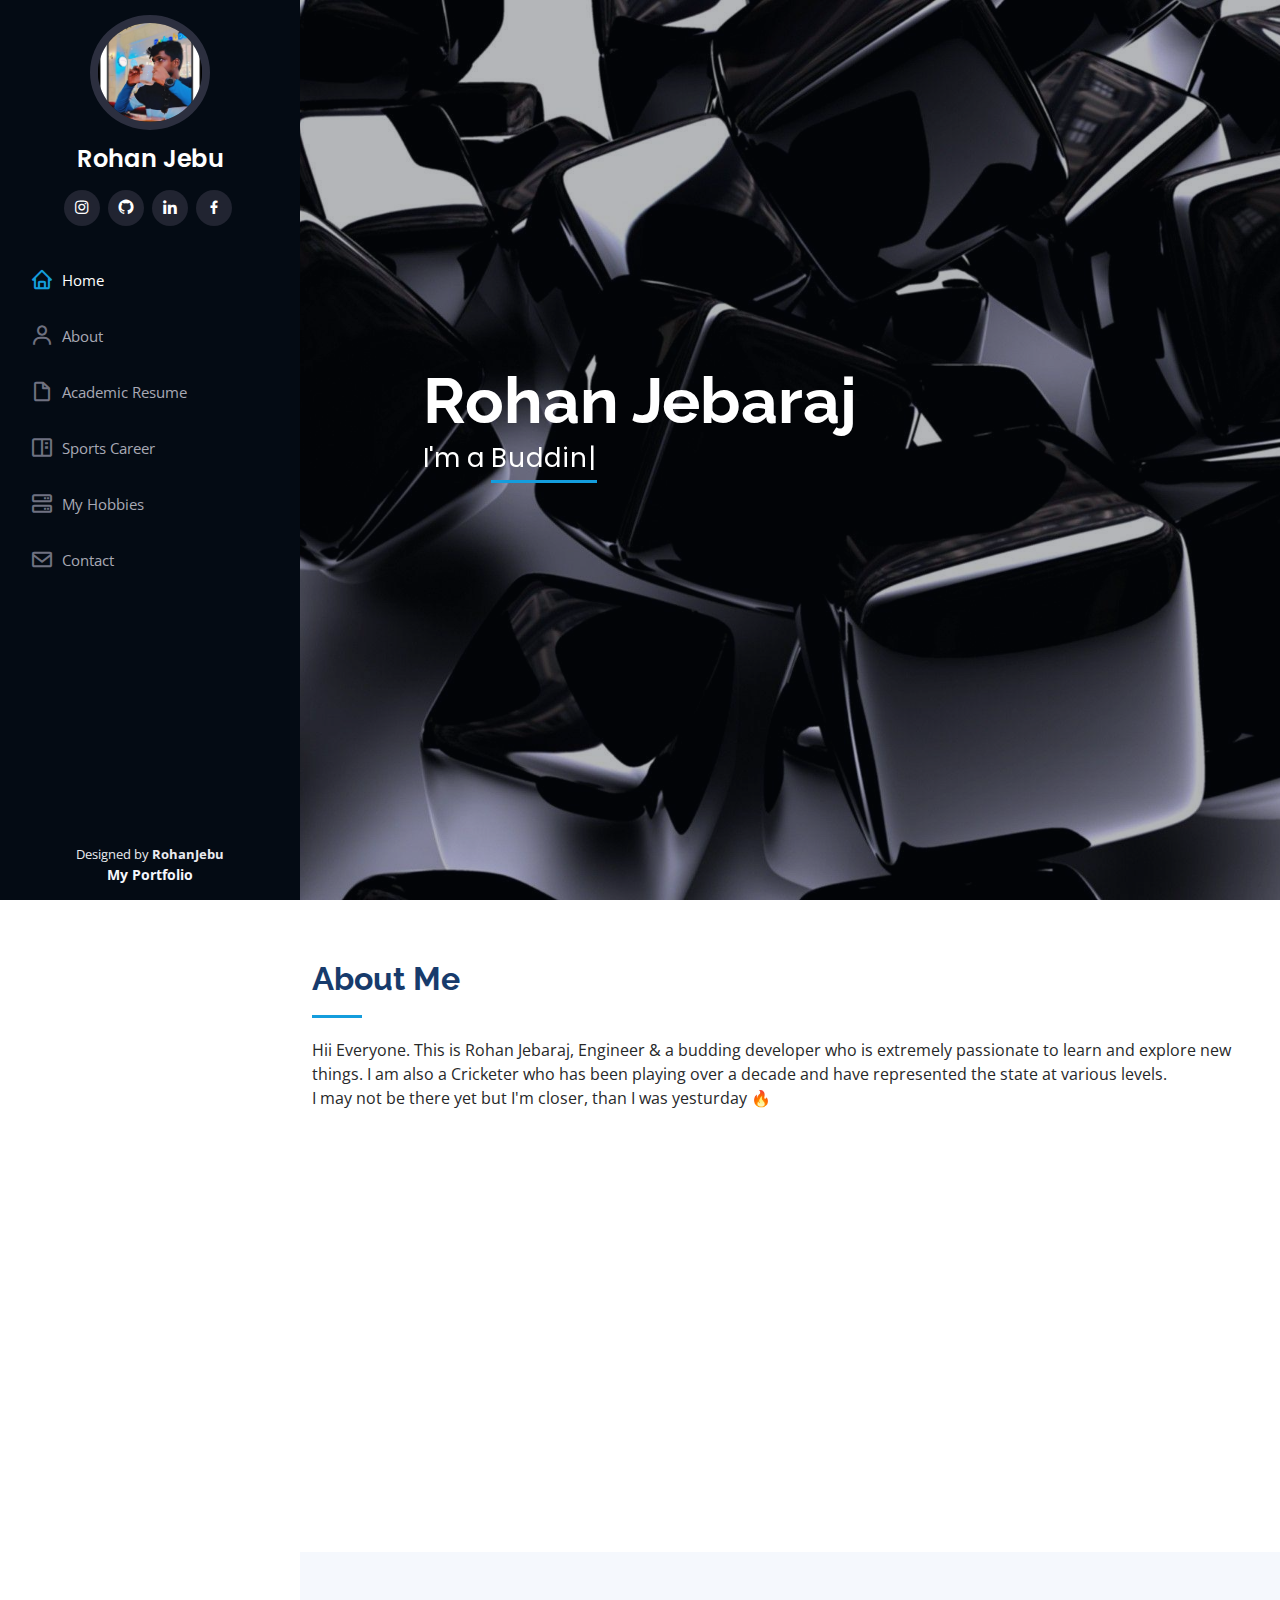
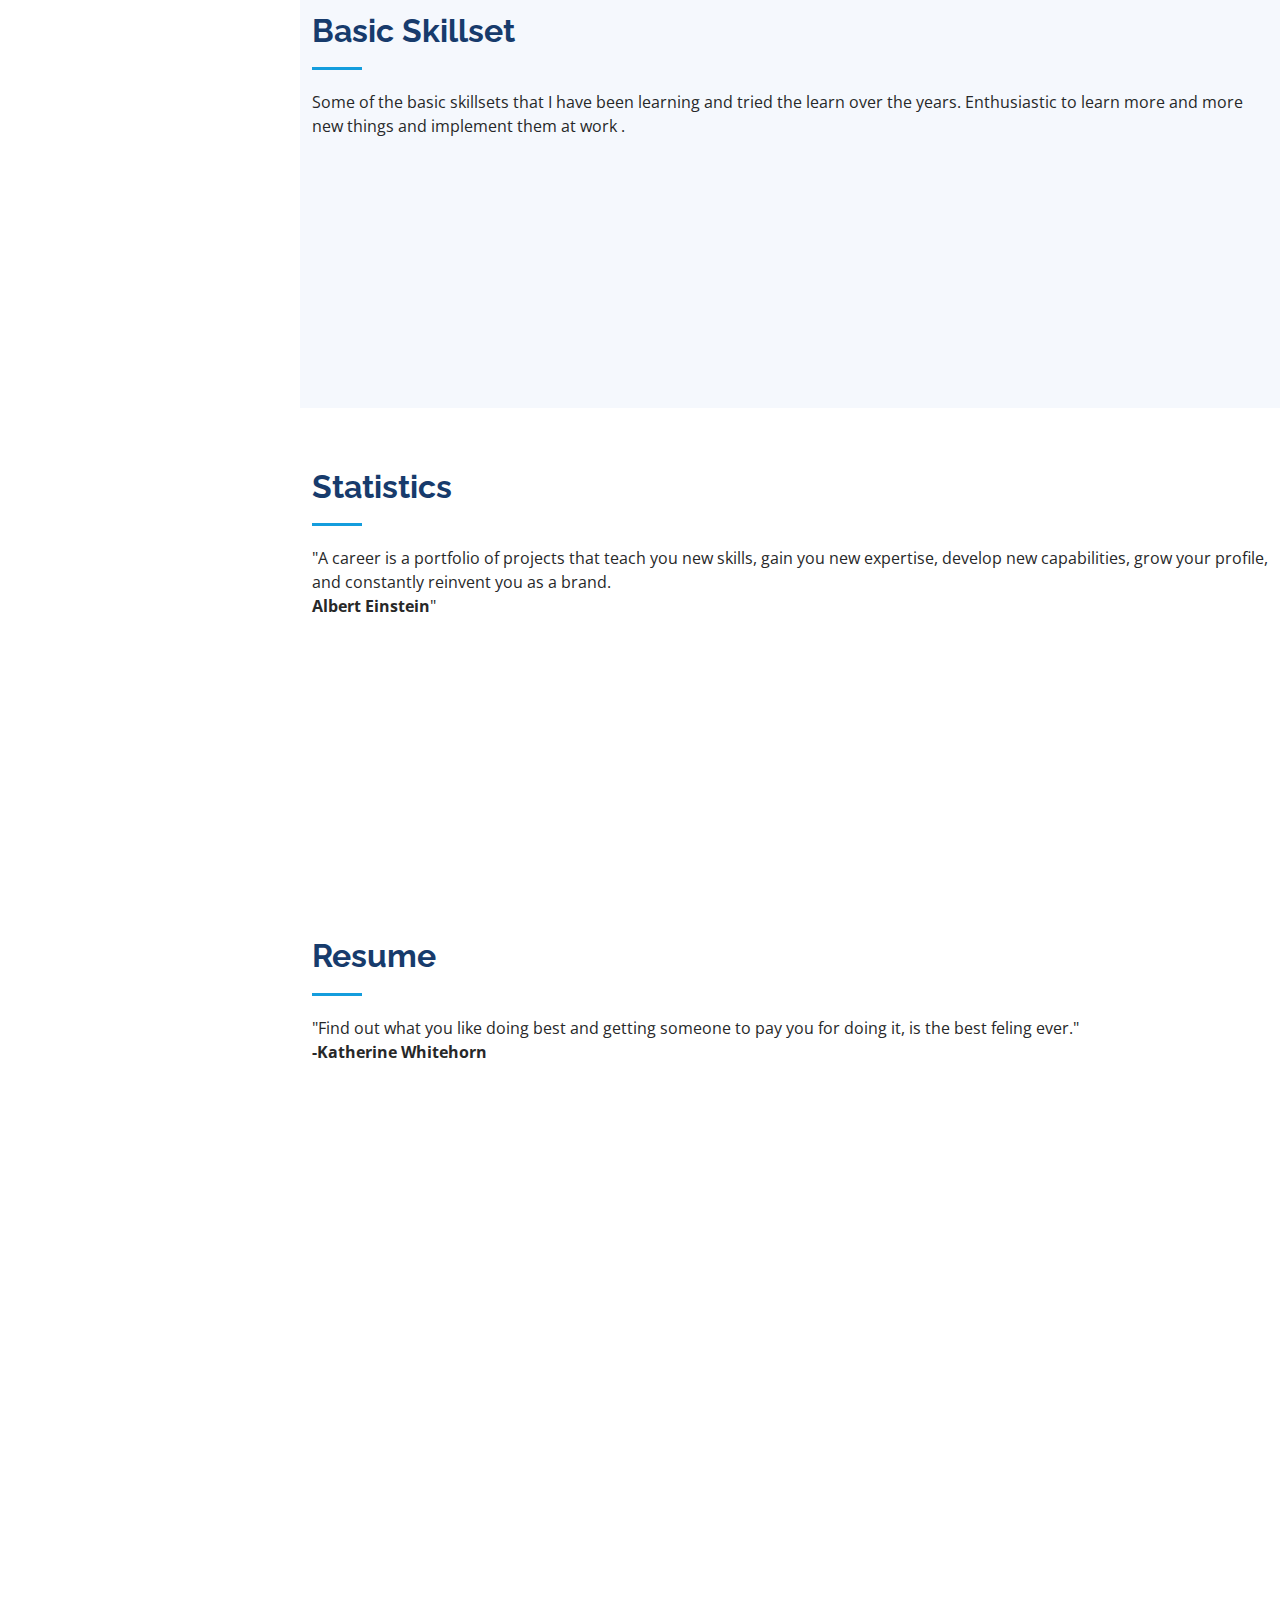
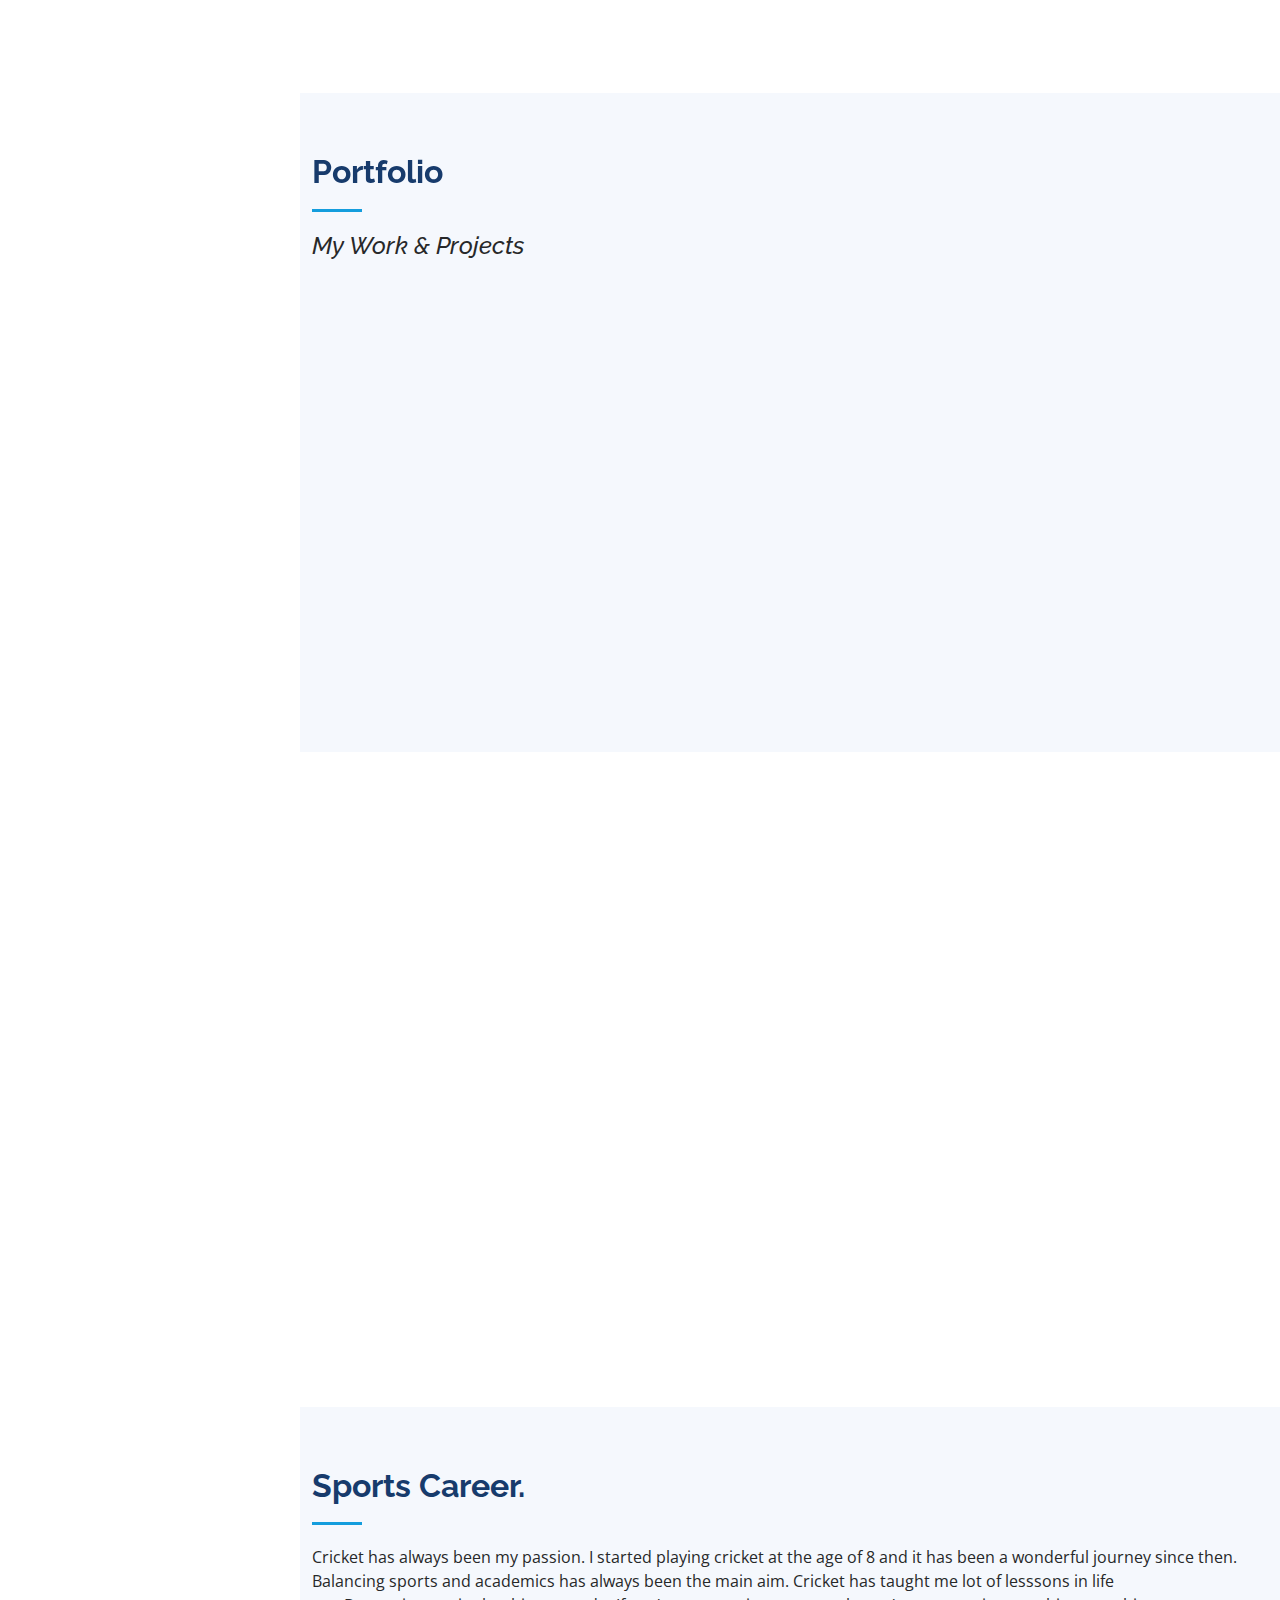
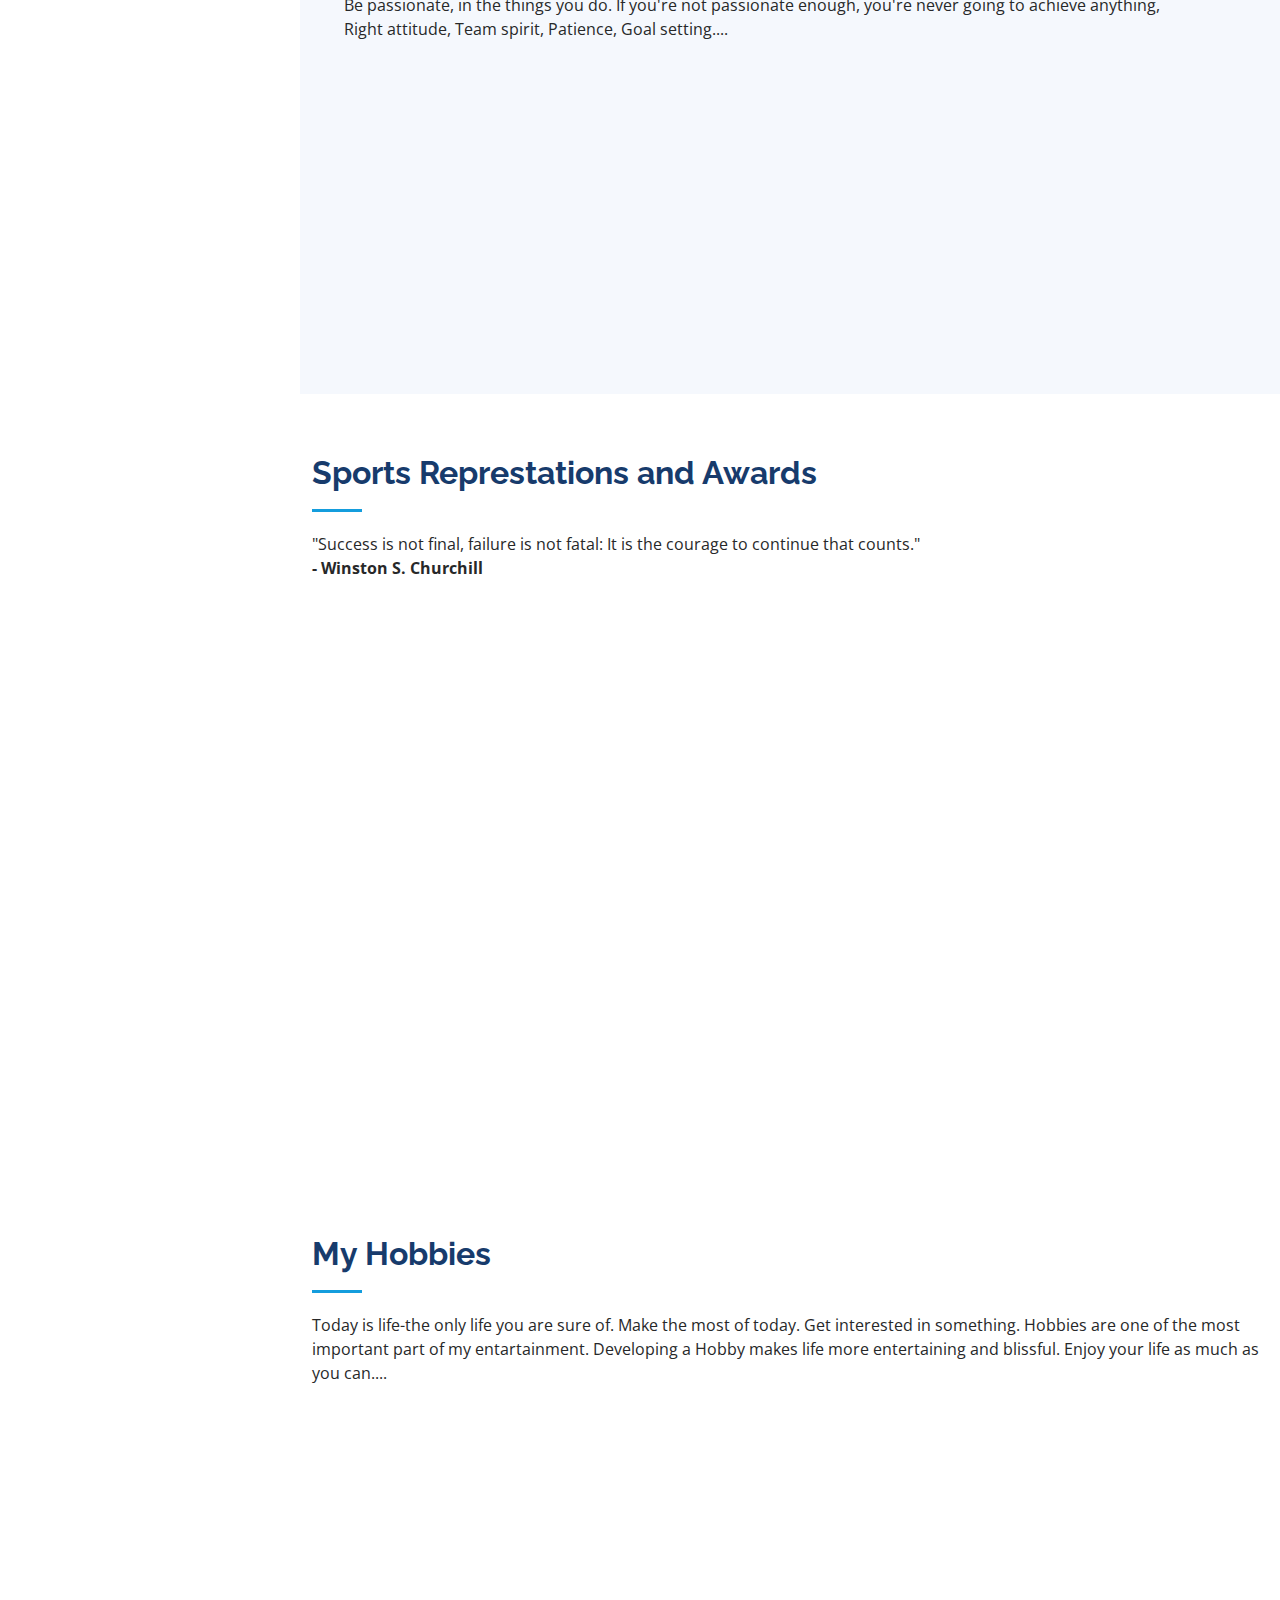
<file: index.html>
<!DOCTYPE html>
<html lang="en">

<head>
  <meta charset="utf-8">
  <meta content="width=device-width, initial-scale=1.0" name="viewport">

  <title>My Portfolio - Rohan Jebu</title>
  <meta content="" name="description">
  <meta content="" name="keywords">

  <!-- Favicons -->
  <link href="assets/img/favicon.png" rel="icon">
  <link href="assets/img/apple-touch-icon.png" rel="apple-touch-icon">

  <!-- Google Fonts -->
  <link href="https://fonts.googleapis.com/css?family=Open+Sans:300,300i,400,400i,600,600i,700,700i|Raleway:300,300i,400,400i,500,500i,600,600i,700,700i|Poppins:300,300i,400,400i,500,500i,600,600i,700,700i" rel="stylesheet">

  <!-- Vendor CSS Files -->
  <link href="assets/vendor/aos/aos.css" rel="stylesheet">
  <link href="assets/vendor/bootstrap/css/bootstrap.min.css" rel="stylesheet">
  <link href="assets/vendor/bootstrap-icons/bootstrap-icons.css" rel="stylesheet">
  <link href="assets/vendor/boxicons/css/boxicons.min.css" rel="stylesheet">
  <link href="assets/vendor/glightbox/css/glightbox.min.css" rel="stylesheet">
  <link href="assets/vendor/swiper/swiper-bundle.min.css" rel="stylesheet">

  <!-- Template Main CSS File -->
  <link href="assets/css/style.css" rel="stylesheet">

  
</head>

<body>

  <!-- ======= Mobile nav toggle button ======= -->
  <i class="bi bi-list mobile-nav-toggle d-xl-none"></i>

  <!-- ======= Header ======= -->
  <header id="header">
    <div class="d-flex flex-column">

      <div class="profile">
        <img src="assets/img/profile-img test.jpg" alt="" class="img-fluid rounded-circle">
        <h1 class="text-light"><a href="index.html">Rohan Jebu</a></h1>
        <div class="social-links mt-3 text-center">
          <a href="https://www.instagram.com/___rohanjebu77____/" class="instagram"><i class="bx bxl-instagram"></i></a>
          <a href="https://github.com/rohanjebaraj172002" class="github"><i class="bx bxl-github"></i></a>
          <a href="https://www.linkedin.com/in/rohan-jebaraj-3a1117202/" class="linkedin"><i class="bx bxl-linkedin"></i></a>
          <a href="https://www.facebook.com/rohan.jebaraj/" class="facebook"><i class="bx bxl-facebook"></i></a>
          
        </div>
      </div>

      <nav id="navbar" class="nav-menu navbar">
        <ul>
          <li><a href="#hero" class="nav-link scrollto active"><i class="bx bx-home"></i> <span>Home</span></a></li>
          <li><a href="#about" class="nav-link scrollto"><i class="bx bx-user"></i> <span>About</span></a></li>
          <li><a href="#resume" class="nav-link scrollto"><i class="bx bx-file-blank"></i> <span>Academic Resume</span></a></li>
          <li><a href="#sports" class="nav-link scrollto"><i class="bx bx-book-content"></i> <span>Sports Career</span></a></li>
          <li><a href="#services" class="nav-link scrollto"><i class="bx bx-server"></i> <span>My Hobbies </span></a></li>
          <li><a href="#contact" class="nav-link scrollto"><i class="bx bx-envelope"></i> <span>Contact</span></a></li>
        </ul>
      </nav><!-- .nav-menu -->
    </div>
  </header><!-- End Header -->

  <!-- ======= Hero Section ======= -->
  <section id="hero" class="d-flex flex-column justify-content-center align-items-center">
    <div class="hero-container" data-aos="fade-in">
      <h1>Rohan Jebaraj</h1>
      <p>I'm a <span class="typed" data-typed-items=" Budding Developer, Professional Cricketer, Drummer in the making "></span></p>
    </div>
  </section><!-- End Hero -->

  <main id="main">

    <!-- ======= About Section ======= -->
    <section id="about" class="about">
      <div class="container">

        <div class="section-title">
          <h2>About Me</h2>
          <p> Hii Everyone. This is Rohan Jebaraj, Engineer & a budding developer who is extremely passionate to learn and explore new things.
            I am also a Cricketer who has been playing over a decade and have represented the state at various levels. </p> I may not be there yet but I'm closer, than I was yesturday 🔥
        </div>

        <div class="row">
          <div class="col-lg-4" data-aos="fade-right">
            <img src="assets/img/profile-img.jpg" class="img-fluid" alt="">
          </div>
          <div class="col-lg-8 pt-4 pt-lg-0 content" data-aos="fade-left">
            <h3>Some Basic Info about me.</h3>
            <p class="fst-italic">
              I am currently pursuing my B.Tech Engineering from Licet. Enjoy Life and making the most of it. <BR> As long as you have the hunger for success, you will always have the power within you to achieve it.
            
            </p>
            <div class="row">
              <div class="col-lg-6">
                <ul>
                  <li><i class="bi bi-chevron-right"></i> <strong>Name:</strong> <span>Rohan Jebaraj</span></li>
                  <li><i class="bi bi-chevron-right"></i> <strong>Birthday:</strong> <span>17 June 2002</span></li>
                  <li><i class="bi bi-chevron-right"></i> <strong>Age:</strong> <span>19</span></li>
                  <li><i class="bi bi-chevron-right"></i> <strong>Phone:</strong> <span>+91 9790013652</span></li>
                  
                </ul>
              </div>
              <div class="col-lg-6">
                <ul>
                  <li><i class="bi bi-chevron-right"></i> <strong>College:</strong> <span>LICET</span></li>                  
                  <li><i class="bi bi-chevron-right"></i> <strong>Degree:</strong> <span>B.Tech-IT</span></li>
                  <li><i class="bi bi-chevron-right"></i> <strong>Email:</strong> <span>rohanjebaraj@gmail.com</span></li>
                  <li><i class="bi bi-chevron-right"></i> <strong>City:</strong> <span>Ashok Nagar, Chennai</span></li>
                  
                </ul>
              
              </div>
            </div>
           
           <!-- <strong> Motivational Quote : </strong><br>
             "Making an effort and giving your 100% is in your hands,dont Give Up."<br> 
             - Sachin Tendulkar
              <br> -->
             <p>
              Career in progress ......<strong>Loading</strong> 
            </p>
          </div>
        </div>

      </div>
    </section><!-- End About Section -->

  

    <!-- ======= Skills Section ======= -->
    <section id="skills" class="skills section-bg">
      <div class="container">

        <div class="section-title">
          <h2>Basic Skillset</h2>
          <p> Some of the basic skillsets that I have been learning and tried the learn over the years. Enthusiastic to learn more and more new things and implement them at work .</p>
        </div>

        <div class="row skills-content">

          <div class="col-lg-6" data-aos="fade-up">

            <div class="progress">
              <span class="skill">HTML <i class="val">90%</i></span>
              <div class="progress-bar-wrap">
                <div class="progress-bar" role="progressbar" aria-valuenow="90" aria-valuemin="0" aria-valuemax="100"></div>
              </div>
            </div>

            <div class="progress">
              <span class="skill">CSS <i class="val">80%</i></span>
              <div class="progress-bar-wrap">
                <div class="progress-bar" role="progressbar" aria-valuenow="80" aria-valuemin="0" aria-valuemax="100"></div>
              </div>
            </div>

            <div class="progress">
              <span class="skill">Bootstrap <i class="val">75%</i></span>
              <div class="progress-bar-wrap">
                <div class="progress-bar" role="progressbar" aria-valuenow="75" aria-valuemin="0" aria-valuemax="100"></div>
              </div>
            </div>

          </div>

          <div class="col-lg-6" data-aos="fade-up" data-aos-delay="100">

            <div class="progress">
              <span class="skill">PHP <i class="val">60%</i></span>
              <div class="progress-bar-wrap">
                <div class="progress-bar" role="progressbar" aria-valuenow="60" aria-valuemin="0" aria-valuemax="100"></div>
              </div>
            </div>

            

            <div class="progress">
              <span class="skill">JavaScript <i class="val">45%</i></span>
              <div class="progress-bar-wrap">
                <div class="progress-bar" role="progressbar" aria-valuenow="45" aria-valuemin="0" aria-valuemax="100"></div>
              </div>
            </div>
            <div class="progress">
              <span class="skill">Photoshop <i class="val">70%</i></span>
              <div class="progress-bar-wrap">
                <div class="progress-bar" role="progressbar" aria-valuenow="70" aria-valuemin="0" aria-valuemax="100"></div>
              </div>
            </div>

          </div>

        </div>

      </div>
    </section><!-- End Skills Section -->
    
      <!-- ======= Facts Section ======= -->
      <section id="facts" class="facts">
        <div class="container">
  
          <div class="section-title">
            <h2>Statistics</h2>
            <p>"A career is a portfolio of projects that teach you new skills, gain you new expertise, develop new capabilities, grow your profile, and constantly reinvent you as a brand.<br><strong>Albert Einstein</strong>" </p>
          </div>
  
          <div class="row no-gutters">
  
            <div class="col-lg-3 col-md-6 d-md-flex align-items-md-stretch" data-aos="fade-up">
              <div class="count-box">
                <i class="bi bi-people"></i>
                <span data-purecounter-start="0" data-purecounter-end="10" data-purecounter-duration="1" class="purecounter"></span>
                <p><strong>Our Team </strong><br>We're a team of BuddingEngineers </p>
              </div>
            </div>
  
            <div class="col-lg-3 col-md-6 d-md-flex align-items-md-stretch" data-aos="fade-up" data-aos-delay="100">
              <div class="count-box">
                <i class="bi bi-journal-bookmark"></i>
                <span data-purecounter-start="0" data-purecounter-end="4" data-purecounter-duration="1" class="purecounter"></span>
                <p><strong>Projects</strong><br> Working on</p>
              </div>
            </div>
  
            <div class="col-lg-3 col-md-6 d-md-flex align-items-md-stretch" data-aos="fade-up" data-aos-delay="200">
              <div class="count-box">
                <i class="bi bi-globe"></i>
                <span data-purecounter-start="0" data-purecounter-end="5" data-purecounter-duration="1" class="purecounter"></span>
                <p><strong>Workshops and Events</strong><br>Developing Skills</p>
              </div>
            </div>
  
            <div class="col-lg-3 col-md-6 d-md-flex align-items-md-stretch" data-aos="fade-up" data-aos-delay="300">
              <div class="count-box">
                <i class="bi bi-book"></i>
                <span data-purecounter-start="0" data-purecounter-end="3" data-purecounter-duration="1" class="purecounter"></span>
                <p><strong>Interships</strong><br> Ongoing</p>
              </div>
            </div>
  
          </div>
  
        </div>
      </section><!-- End Facts Section -->

    <!-- ======= Resume Section ======= -->
    <section id="resume" class="resume">
      <div class="container">

        <div class="section-title">
          <h2>Resume</h2>
          <p>"Find out what you like doing best and getting someone to pay you for doing it, is the best feling ever." <br><strong>-Katherine Whitehorn</strong> </p>
        </div>

        <div class="row">
          <div class="col-lg-6" data-aos="fade-up">
            <h3 class="resume-title">Academic Profile</h3>
            <div class="resume-item pb-0">
              <h4>Rohan Jebaraj</h4>
              <p><em>Budding developer interested in developing and learning new things.</em></p>
              <ul>
                
                <li>Ashok Nagar, Chennai</li>
                <li>+91 9790013652</li>
                <li>rohanjebaraj@gmail.com</li>
              </ul>
            </div>

            <h3 class="resume-title">Education</h3>
            <div class="resume-item">
              <h4>High Schooling</h4>
              <h5>20o5 - 2019</h5>
              <p><em><strong>St Michael's Academy, Adyar</strong></em></p>
              <p>St. Michael's Academy Matriculation Higher Secondary school is one of the premium schools in Chennai it was founded in the year 1953 and is conducted by the Patrician Brothers who have well known schools in India and abroad.<br>I'm proud to be a Michaelite</p>
            </div>
            <!-- <div class="resume-item">
              <h4>UNDER Graduation- Engineering </h4>
              <p><em><strong>B-Tech- Information Technology</strong></em></p>
              <h5>2019 - 2023</h5>
              <p><em><strong>Loyola-Icam College of Engineering & Technology</strong></em></p>
             

              <p>LICET – is one the best Engineering colleges located in the heart of Chennai which is a centre of global learning.LICET collaboration with ICAM gives LICET a global exposure needed for national and international transformation.</p>
            </div> -->
          </div>

          <div class="col-lg-6" data-aos="fade-up" data-aos-delay="100">
            
            <div class="resume-item">
              <br>
              <br>
            <strong> Motivational Quote : </strong><br>
            "Making an effort and giving your 100% is in your hands,dont Give Up."<br> 
            - Sachin Tendulkar
             
             <br>
              <!-- <h4>UNDER Graduation- Engineering </h4>
              <p><em><strong>B-Tech- Information Technology</strong></em></p>
              <h5>2019 - 2023</h5>
              <p><em><strong>Loyola-Icam College of Engineering & Technology</strong></em></p>
             

              <p>LICET – is one the best Engineering colleges located in the heart of Chennai which is a centre of global learning.LICET collaboration with ICAM gives LICET a global exposure needed for national and international transformation.</p> -->
            </div>
            <!-- <h3 class="resume-title">My Work & Projects</h3> -->
            <div class="resume-item">
              <!-- <h4>Project Syndeo</h4>
              <h5>2021 June - Ongoing </h5>
              <p><em>Web Designing  </em></p>
              <ul>
                <li>Time Period 45 days</li>
                <li>Work done for LICET Management</li>
                <li>Targeting LICET students and connecting them with their Mentors </li>
                <li><strong>Project Syndeo</strong> is an initiative to connect students with Alumni who can help and guide them to have a better future</li>
                
              </ul> -->
              <div class="row portfolio-container" data-aos="fade-up" data-aos-delay="100">
              <div class="col-lg-6 col-md-12 portfolio-item filter-app">
                <div class="portfolio-wrap">
                  <img src="assets/img/Sma.png" class="img-fluid" alt="">
                  <div class="portfolio-links">
                    <a href="assets/img/Sma.png" data-gallery="portfolioGallery" class="portfolio-lightbox" title="App 2"><i class="bx bx-plus"></i></a>
                    <a href="portfolio-details.html" title="More Details"><i class="bx bx-link"></i></a>
                  </div>
                </div>
              </div>
              <div class="col-lg-6 col-md-12 portfolio-item filter-app">
                <div class="portfolio-wrap">
                  <img src="assets/img/Licet.png" class="img-fluid" alt="">
                  <div class="portfolio-links">
                    <a href="assets/img/Licet.png" data-gallery="portfolioGallery" class="portfolio-lightbox" title="App 2"><i class="bx bx-plus"></i></a>
                    <a href="portfolio-details.html" title="More Details"><i class="bx bx-link"></i></a>
                  </div>
                </div>
              </div>
              
            </div><br>
            <h4>UNDER Graduation- Engineering </h4>
              <p><em><strong>B-Tech- Information Technology</strong></em></p>
              <h5>2019 - 2023</h5>
              <p><em><strong>Loyola-Icam College of Engineering & Technology</strong></em></p>
             

              <p>LICET – is one the best Engineering colleges located in the heart of Chennai which is a centre of global learning.LICET collaboration with ICAM gives LICET a global exposure needed for national and international transformation.</p>
            </div>
            </div><br>
            
            
            
          </div>
        </div>


        
    <!-- ======= Portfolio Section ======= -->
    <section id="portfolio" class="portfolio section-bg">
      <div class="container">

        <div class="section-title">
          <h2>Portfolio</h2>
          <p><h4><i><centre>My Work & Projects</centre></h4></i></p>
        </div>

        <div class="row" data-aos="fade-up">
          <div class="col-lg-12 d-flex justify-content-center">
            
          </div>
        </div>

        <div class="row portfolio-container" data-aos="fade-up" data-aos-delay="100">

          <div class="col-lg-3 col-md-6 portfolio-item filter-app">
            <div class="portfolio-wrap">

              <div class="portfolio-tap">
                <img src="assets/img/coverpics/photo-1571171637578-41bc2dd41cd2.jpg"  class="img-fluid" alt=""> 
               
                <div class="centered">Syndeo</div>
              </div>
              
            
              <div class="portfolio-links">
                
                <a href="portfolio-details 1.html" title="More Details"><i class="bx bx-link"></i></a>

                <a href="portfolio-details 1.html" title="More Details">View More </a>
                
              </div>
            </div>
          </div>

          <div class="col-lg-3 col-md-6 portfolio-item filter-web">
            <div class="portfolio-wrap">
              <div class="portfolio-tap">
                <img src="assets/img/portfolio/c7.jpg" class="img-fluid" alt="">
               
                <div class="centered">Zue Technologies</div>
              </div>
              
              <div class="portfolio-links">
                <a href="portfolio-details 2.html" title="More Details"><i class="bx bx-link"></i></a>
                <a href="portfolio-details 2.html" title="More Details">View More </a>
              </div>
            </div>
          </div>

          <div class="col-lg-3 col-md-6 portfolio-item filter-app">
            <div class="portfolio-wrap">
              <div class="portfolio-tap">
                <img src="assets/img/coverpics/images (1).jpg" class="img-fluid" alt="">
                <div class="centered">Estates India</div>
              </div>
              
         
              <div class="portfolio-links">
                <a href="portfolio-details 3.html" title="More Details"><i class="bx bx-link"></i></a>
                <a href="portfolio-details 3.html" title="More Details">View More </a>
              </div>
            </div>
          </div>

          <div class="col-lg-3 col-md-6 portfolio-item filter-card">
            <div class="portfolio-wrap">
              <div class="portfolio-tap">
                <img src="assets/img/coverpics/bgfooter.jpg" class="img-fluid" alt="">
               
                <div class="centered">Bothub</div>
              </div>
           
              <div class="portfolio-links">
                <a href="portfolio-details 4.html" title="More Details"><i class="bx bx-link"></i></a>
                <a href="portfolio-details 4.html" title="More Details">View More </a>
              </div>
            </div>
          </div>

          <div class="col-lg-3 col-md-4 portfolio-item filter-web">
            <div class="portfolio-wrap">
              <div class="portfolio-tap">
                <img src="assets/img/coverpics/v1.jpg" class="img-fluid" alt="">
               
                <div class="centered">PTSI</div>
              </div>
              
              <div class="portfolio-links">
                <a href="portfolio-details 5.html" title="More Details"><i class="bx bx-link"></i></a>
                <a href="portfolio-details 5.html" title="More Details">View More </a>
              </div>
            </div>
          </div>

          <div class="col-lg-3 col-md-4 portfolio-item filter-app">
            <div class="portfolio-wrap">
              <div class="portfolio-tap">
                <img src="assets/img/coverpics/c5.jpg" class="img-fluid" alt="">
               
                <div class="centered">Rehoboth</div>
              </div>
              
              <div class="portfolio-links">
                <!-- <a href="assets/img/portfolio/portfolio-6.jpg" data-gallery="portfolioGallery" class="portfolio-lightbox" title="App 3"><i class="bx bx-plus"></i></a> -->
                <a href="portfolio-details 6.html" title="More Details"><i class="bx bx-link"></i></a>
                <a href="portfolio-details 6.html" title="More Details">View More </a>
              </div>
            </div>
          </div>

          <div class="col-lg-3 col-md-4 portfolio-item filter-web">
            <div class="portfolio-wrap">
              <div class="portfolio-tap">
                <img src="assets/img/coverpics/biometrics_s8e9.jpg" class="img-fluid" alt="">
               
                <div class="centered">One Note</div>
              </div>
              
              <div class="portfolio-links">
              
                <a href="portfolio-details 7.html" title="More Details"><i class="bx bx-link"></i></a>  <!-- <a href="assets/img/portfolio/portfolio-5.jpg" data-gallery="portfolioGallery" class="portfolio-lightbox" title="Web 2"><i class="bx bx-plus"></i></a> -->
                <a href="portfolio-details 7.html" title="More Details">View More </a>
              </div>
            </div>
          </div>

          <div class="col-lg-3 col-md-4 portfolio-item filter-app">
            <div class="portfolio-wrap">
              <div class="portfolio-tap">
                <img src="assets/img/coverpics/bank.jpg" class="img-fluid" alt="">
               
                <div class="centered">Sparks Foundation</div>
              </div>
           
              <div class="portfolio-links">
                <a href="portfolio-details 8.html" title="More Details"><i class="bx bx-link"></i></a>
                <a href="portfolio-details 8.html" title="More Details">View More </a>
              </div>
            </div>
          </div>


        </div>

      </div>
    </section><!-- End Portfolio Section -->

        <!--Test-->
          <!-- <section id="resume" class="resume">
      <div class="container">

       

        <div class="row">
          <div class="col-lg-6" data-aos="fade-up">
            <h3 class="resume-title">My Work & Projects</h3>
            <div class="resume-item pb-0">
             
            </div>

          
            <div class="resume-item">
               <h4>Project Syndeo</h4>
              <h5>2021 June - Ongoing </h5>
              <p><em>Web Designing  </em></p>
              <ul>
                <li>Time Period 45 days</li>
                <li>Work done for LICET Management</li>
                <li>Targeting LICET students and connecting them with their Mentors </li>
                <li>Website Link - <a href="https://estatesindia.in/">estatesindia.in</a></li>
                <li><strong>Project Syndeo</strong> is an initiative to connect students with Alumni who can help and guide them to have a better future</li>
                
              </ul>
              <div class="row portfolio-container" data-aos="fade-up" data-aos-delay="100">
                <div class="col-lg-6 col-md-12 portfolio-item filter-app">
                  <div class="portfolio-wrap">
                    <img src="assets/img/portfolio/Logo.png" class="img-fluid" alt="">
                    <div class="portfolio-links">
                      <a href="assets/img/portfolio/Logo.png" data-gallery="portfolioGallery" class="portfolio-lightbox" title="App 2"><i class="bx bx-plus"></i></a>
                      <a href="portfolio-details.html" title="More Details"><i class="bx bx-link"></i></a>
                    </div>
                  </div>
                </div>
                <div class="col-lg-6 col-md-12 portfolio-item filter-app">
                  <div class="portfolio-wrap">
                    <img src="assets/img/portfolio/logo4.png" class="img-fluid" alt="">
                    <div class="portfolio-links">
                      <a href="assets/img/portfolio/logo4.png" data-gallery="portfolioGallery" class="portfolio-lightbox" title="App 2"><i class="bx bx-plus"></i></a>
                      <a href="portfolio-details.html" title="More Details"><i class="bx bx-link"></i></a>
                    </div>
                  </div>
                </div>
             
              </div><br>
              
            </div>
            <div class="resume-item">
            
              <h4>Project Zue Technologies</h4>
              <h5>2021 July - August </h5>
              <p><em>Web Development</em></p>
              <ul>
                <li>Time Period 30 days</li>
                <li>Work done for Zue Technologies, Inc</li>
                <li>Helping the Company connect with their customers.</li> 
                <li>Website Link - <a href="https://zuetechnologies.com/">zuetechnologies.com</a></li>
                <li><strong>Project Zue Technologies</strong> is a step taken towards building a own website using ReactJS for the company. </li>
                
              </ul>
            </div>
          </div>
          <div class="col-lg-6" data-aos="fade-up" data-aos-delay="100">
            <br><br><br>
             <h3 class="resume-title">My Work & Projects</h3> 
            <div class="resume-item">
              <h4>Project BotHub</h4>
              <h5>2021 Septemper - Ongoing </h5>
              <p><em>Web Development  </em></p>
              <ul>
                <li>Time Period 90 days</li>
                <li>Work done for Zue Technologies, Inc</li>
                <li>Initiative to help the company display their products and help them connect with the customers . </li>
                <li>Website Link - <a href="https://estatesindia.in/">estatesindia.in</a></li>
                <li><strong>Project BotHub</strong> is a E-commerce website that helps the company sell their product online.</li>
                
              </ul>
              <div class="row portfolio-container" data-aos="fade-up" data-aos-delay="100">
              <div class="col-lg-6 col-md-12 portfolio-item filter-app">
                <div class="portfolio-wrap">
                  <img src="assets/img/Ei work.png" class="img-fluid" alt="">
                  <div class="portfolio-links">
                    <a href="assets/img/Ei work.png" data-gallery="portfolioGallery" class="portfolio-lightbox" title="App 2"><i class="bx bx-plus"></i></a>
                    <a href="portfolio-details.html" title="More Details"><i class="bx bx-link"></i></a>
                  </div>
                </div>
              </div>
              <div class="col-lg-6 col-md-12 portfolio-item filter-app">
                <div class="portfolio-wrap">
                  <img src="assets/img/One note.png" class="img-fluid" alt="">
                  <div class="portfolio-links">
                    <a href="assets/img/One note.png" data-gallery="portfolioGallery" class="portfolio-lightbox" title="App 2"><i class="bx bx-plus"></i></a>
                    <a href="portfolio-details.html" title="More Details"><i class="bx bx-link"></i></a>
                  </div>
                </div>
              </div>
            </div>
            </div><br>
            
            <div class="resume-item">
              <h4>Project Estates India</h4>
              <h5>2021 June - July </h5>
              <p><em>Web Development</em></p>
              <ul>
                <li>Time Period 30 days</li>
                <li>Work done for Estates India Company.</li>
                <li>Step taken to build their own company website which they use to show their work around the Globe .</li> 
                <li>Web Link - <a href="https://one-note-icgl2qzdc-rohanjebaraj172002.vercel.app/">One Note</a></li>
                <li><strong>Project Estates India</strong> is a note taking application fully build using React. </li>
                
              </ul>
              
            </div>
            
          </div>
        </div>

        <div class="col-lg-6" data-aos="fade-up" data-aos-delay="100">
          <br><br><br>
         <h3 class="resume-title">My Work & Projects</h3> 
          <div class="resume-item">
            <h4>Project BotHub</h4>
            <h5>2021 Septemper - Ongoing </h5>
            <p><em>Web Development  </em></p>
            <ul>
              <li>Time Period 90 days</li>
              <li>Work done for Zue Technologies, Inc</li>
              <li>Initiative to help the company display their products and help them connect with the customers . </li>
              <li>Website Link - <a href="https://estatesindia.in/">estatesindia.in</a></li>
              <li><strong>Project BotHub</strong> is a E-commerce website that helps the company sell their product online.</li>
              
            </ul>
            <div class="row portfolio-container" data-aos="fade-up" data-aos-delay="100">
            <div class="col-lg-6 col-md-12 portfolio-item filter-app">
              <div class="portfolio-wrap">
                <img src="assets/img/Ei work.png" class="img-fluid" alt="">
                <div class="portfolio-links">
                  <a href="assets/img/Ei work.png" data-gallery="portfolioGallery" class="portfolio-lightbox" title="App 2"><i class="bx bx-plus"></i></a>
                  <a href="portfolio-details.html" title="More Details"><i class="bx bx-link"></i></a>
                </div>
              </div>
            </div>
            <div class="col-lg-6 col-md-12 portfolio-item filter-app">
              <div class="portfolio-wrap">
                <img src="assets/img/One note.png" class="img-fluid" alt="">
                <div class="portfolio-links">
                  <a href="assets/img/One note.png" data-gallery="portfolioGallery" class="portfolio-lightbox" title="App 2"><i class="bx bx-plus"></i></a>
                  <a href="portfolio-details.html" title="More Details"><i class="bx bx-link"></i></a>
                </div>
              </div>
            </div>
          </div>
          </div><br>
          
          <div class="resume-item">
            <h4>Project One Note</h4>
            <h5>2021 April </h5>
            <p><em>App Development</em></p>
            <ul>
              <li>Time Period 30 days</li>
              <li>Guided project by Pattarai.</li>
              <li>Build using ReactJs .</li> 
              <li>App Link - <a href="https://one-note-icgl2qzdc-rohanjebaraj172002.vercel.app/">One Note</a></li>
              <li><strong>Project One Note</strong> is a note taking application fully build using React. </li>
              
            </ul>
            
          </div>
          
        </div>
      </div>
  -->
       <!-- Test -->
 
        <div class="row">
          
       
          <div class="col-lg-4 order-1 order-lg-2" data-aos="fade-left" data-aos-delay="100">
            <br>
            <!-- <img src="assets/img/certs.png" class="img-fluid" alt="">-->
            <img src="assets/img/portfolio/Logo2.png" class="img-fluid" alt="">
          </div>
          <div class="col-lg-6" data-aos="fade-up">
            <div class="section-title">
              <h2>Events and Certification</h2>
            
            <div class="resume-item pb-0">
              <!-- <h4>Rohan Jebaraj</h4> -->
              <p><em>Budding developer interested in developing and learning new things.</em></p>
              <ul>
                
                <li>Paper Presentation in InterNational Conference - "Start Up Success Prediction using ML".</li>
                <li>Theervu Hackathon - Pattarai</li>
                <li>Sparks Foundation Internship</li>
                <li>ReactJs workshop - Pattarai</li>
                <li>Introduction to Public Speaking - Coursera</li>
                <li>Intacto - Treasure Hunt</li>
                <li>Design Workshop on Adobe Photoshop,Illustrator and XD -  Pattarai</li>
              </ul>
              </ul>

            <div class="col-lg-12" data-aos="fade-up">
                <div class="section-title">
                  <div classs = "section-resume">
                 <h2>Download CV</h2> 
                 <button><centre><a href="assets/img/resume/Rohan_Jebaraj_Resume final.docx " target="_blank" class="get-started-btn scrollto">Download Resume</centre></a></button>
                 </div>
                </div>
              </div>
            
                
         <!-- <button><centre><a href="assets/img/resume/Rohan_Jebaraj_Resume final.docx" target="_blank" class="get-started-btn scrollto">Download Resume</centre></a></button> -->

            </div></div></div>
  
      </div> 
    </section><!-- End Resume Section -->

    <!-- ======= Portfolio Section ======= -->
    <section id="sports" class="sports section-bg">
      <div class="container">

        <div class="section-title">
          <h2>Sports Career. </h2>
          <p>Cricket has always been my passion. I started playing cricket at the age of 8 and it has been a wonderful journey since then. Balancing sports and academics has always been the main aim. Cricket has taught me lot of lesssons in life <br><ol>Be passionate, in the things you do. If you're not passionate enough, you're never going to achieve anything,<br> Right attitude,
             Team spirit, Patience, Goal setting....</ol></p>
        </div>

        <div class="row" data-aos="fade-up">
          <div class="col-lg-12 d-flex justify-content-center">
            
          </div>
        </div>

        <div class="row portfolio-container" data-aos="fade-up" data-aos-delay="100">

          <div class="col-lg-3 col-md-6 portfolio-item filter-app">
            <div class="portfolio-wrap">
              <img src="assets/img/portfolio/portfolio-1.jpg" class="img-fluid" alt="">
              <div class="portfolio-links">
                <a href="assets/img/portfolio/portfolio-1.jpg" data-gallery="portfolioGallery" class="portfolio-lightbox" title="App 2"><i class="bx bx-plus"></i></a>
                <a href="portfolio-details.html" title="More Details"><i class="bx bx-link"></i></a>
              </div>
            </div>
          </div>

          <div class="col-lg-3 col-md-6 portfolio-item filter-web">
            <div class="portfolio-wrap">
              <img src="assets/img/portfolio/portfolio-2.jpg" class="img-fluid" alt="">
              <div class="portfolio-links">
                <a href="assets/img/portfolio/portfolio-3.jpg" data-gallery="portfolioGallery" class="portfolio-lightbox" title="App 2"><i class="bx bx-plus"></i></a>
                <a href="portfolio-details.html" title="More Details"><i class="bx bx-link"></i></a>
              </div>
            </div>
          </div>

          <div class="col-lg-3 col-md-6 portfolio-item filter-app">
            <div class="portfolio-wrap">
              <img src="assets/img/portfolio/portfolio-4.jpg" class="img-fluid" alt="">
              <div class="portfolio-links">
                <a href="assets/img/portfolio/portfolio-4.jpg" data-gallery="portfolioGallery" class="portfolio-lightbox" title="App 2"><i class="bx bx-plus"></i></a>
                <a href="portfolio-details.html" title="More Details"><i class="bx bx-link"></i></a>
              </div>
            </div>
          </div>

          <div class="col-lg-3 col-md-6 portfolio-item filter-app">
            <div class="portfolio-wrap">
              <img src="assets/img/portfolio/portfolio-5.jpg" class="img-fluid" alt="">
              <div class="portfolio-links">
                <a href="assets/img/portfolio/portfolio-5.jpg" data-gallery="portfolioGallery" class="portfolio-lightbox" title="App 2"><i class="bx bx-plus"></i></a>
                <a href="portfolio-details.html" title="More Details"><i class="bx bx-link"></i></a>
              </div>
            </div>
          </div>
           

         

        </div>

      </div>
    </section>
    <!-- End Portfolio Section -->

      <!-- ======= Acheivenments Section ======= -->

    <section id="resume" class="resume">
      <div class="container">
        

        <div class="section-title">
          <h2>Sports Represtations and Awards</h2>
          <p>"Success is not final, failure is not fatal: It is the courage to continue that counts."<br>

            <strong>- Winston S. Churchill</strong> </p>
        </div>

        <div class="row">
           <div class="col-lg-6 order-1 order-lg-2" data-aos="fade-left" data-aos-delay="50">
             <br>
            <img src="assets/img/sports_certs.jpg" class="img-fluid" alt="">
          </div> 
          <div class="col-lg-6" data-aos="fade-up">
            <h3 class="resume-title">Representations</h3>
            <div class="resume-item pb-0">
              
              <ul>
                <li><h6>Representing the State TamilNadu in the Junior level </h6></li>
                <li><h6>Represented Southern Railways in TNCA League</h6></li>
                <li><h6>Representing SPIC in TNCA League</h6></li>
                <li><h6>Representing LICET,St.Micheal's,FSCA and various other teams  </h6></li>
               
                
              </ul>
            </div>
            <div class="row">
              <div class="col-lg-12" data-aos="fade-up">
                <h3 class="resume-title">Awards & Acheivements</h3>
                <div class="resume-item pb-0">
                  
                  <ul>
                    <li><h6>Best Deserving Junior Cricketer of the year by TNCA </h6></li>
                    <li><h6>Best Outgoing Sportsman of the year 2019</h6></li>
                    <li><h6>Sports Captain, St Michael's Academy,2019</h6></li>
                    <li>Man of the tournament/Best Batsman awards</li>
                    
                   
                  </ul>
                </div>
              </div>
            </div>
           </section>
                
                
    
           <!-- End Acheivements Section -->
      

    <!-- ======= Services Section ======= -->
    <section id="services" class="services">
      <div class="container">

        <div class="section-title">
          <h2>My Hobbies</h2>
          <p>Today is life-the only life you are sure of. Make the most of today. Get interested in something. Hobbies are one of the most important part of my entartainment. Developing a Hobby makes life more entertaining and blissful. Enjoy your life as much as you can....  </p>
        </div>

        <div class="row">
          <div class="col-lg-4 col-md-6 icon-box" data-aos="fade-up">
            <div class="icon"><i class="bi bi-music-note-beamed"></i></div>
            <h4 class="title"><a href="">Drumming</a></h4>
            <p class="description"> Drumming has passion and I have been learning it for a while now. Music is a very important part of everyone's life.<br>“One good thing about music, when it hits you, you feel no pain.” It makes life more peaceful and plesent.</p>
          </div>
          <div class="col-lg-4 col-md-6 icon-box" data-aos="fade-up" data-aos-delay="100">
            <div class="icon"><i class="bi bi-camera"></i></div>
            <h4 class="title"><a href="">PhotoGraphy</a></h4>
            <p class="description"> What you have caught on film is captured forever… It remembers little things, long after you have forgotten everything.” Life is about making memories, memories are never to be forgotton when captured. Photography is an ART to be learned.</p>
          </div>
          <div class="col-lg-4 col-md-6 icon-box" data-aos="fade-up" data-aos-delay="200">
            <div class="icon"><i class="bi bi-binoculars"></i></div>
            <h4 class="title"><a href="">Travelling</a></h4>
            <p class="description">“Out of all the books in the world. The best stories are to be found between the pages of your passport.” Making memories is the most important part of one's life. Money will come and go but Time once lost is lost forever.</p>
          </div>
          
          <div class="row portfolio-container" data-aos="fade-up" data-aos-delay="100">
            <div class="col-lg-4 col-md-12 portfolio-item filter-app">
              <div class="portfolio-wrap">
                <img src="assets/img/portfolio/Drums 2.jpg" class="img-fluid" alt="">
                <div class="portfolio-links">
                  <a href="assets/img/portfolio/1234.jpg" data-gallery="portfolioGallery" class="portfolio-lightbox" title="App 2"><i class="bx bx-plus"></i></a>
                  <a href="portfolio-details.html" title="More Details"><i class="bx bx-link"></i></a>
                </div>
              </div>
            </div>
            <div class="col-lg-4 col-md-12 portfolio-item filter-app">
              <div class="portfolio-wrap">
                <img src="assets/img/portfolio/4321.jpg" class="img-fluid" alt="">
                <div class="portfolio-links">
                  <a href="assets/img/portfolio/4321.jpg" data-gallery="portfolioGallery" class="portfolio-lightbox" title="App 2"><i class="bx bx-plus"></i></a>
                  <a href="portfolio-details.html" title="More Details"><i class="bx bx-link"></i></a>
                </div>
              </div>
            </div>
            <div class="col-lg-4 col-md-12 portfolio-item filter-app">
              <div class="portfolio-wrap">
                <img src="assets/img/portfolio/portfolio-6.jpg" class="img-fluid" alt="">
                <div class="portfolio-links">
                  <a href="assets/img/portfolio/portfolio-6.jpg" data-gallery="portfolioGallery" class="portfolio-lightbox" title="App 2"><i class="bx bx-plus"></i></a>
                  <a href="portfolio-details.html" title="More Details"><i class="bx bx-link"></i></a>
                </div>
              </div>
            </div>
          </div>

      </div>

      <!-- <div class="col-lg-6" data-aos="fade-up">
        <div class="section-title">
          <div classs = "section-resume">
         <h2>Download Resume</h2> 
         <button><centre><a href="assets/img/resume/Rohan_Jebaraj_Resume final.docx" target="_blank" class="get-started-btn scrollto">Download Resume</centre></a></button>
         </div></div></div>
      -->
        
    </section><!-- End Services Section -->
   
    <!-- ======= Testimonials Section ======= -->
    <!--
    <section id="testimonials" class="testimonials section-bg">
      <div class="container">

        <div class="section-title">
          <h2>Testimonials</h2>
          <p>Magnam dolores commodi suscipit. Necessitatibus eius consequatur ex aliquid fuga eum quidem. Sit sint consectetur velit. Quisquam quos quisquam cupiditate. Et nemo qui impedit suscipit alias ea. Quia fugiat sit in iste officiis commodi quidem hic quas.</p>
        </div>

        <div class="testimonials-slider swiper-container" data-aos="fade-up" data-aos-delay="100">
          <div class="swiper-wrapper">

            <div class="swiper-slide">
              <div class="testimonial-item" data-aos="fade-up">
                <p>
                  <i class="bx bxs-quote-alt-left quote-icon-left"></i>
                  Proin iaculis purus consequat sem cure digni ssim donec porttitora entum suscipit rhoncus. Accusantium quam, ultricies eget id, aliquam eget nibh et. Maecen aliquam, risus at semper.
                  <i class="bx bxs-quote-alt-right quote-icon-right"></i>
                </p>
                <img src="assets/img/testimonials/testimonials-1.jpg" class="testimonial-img" alt="">
                <h3>Saul Goodman</h3>
                <h4>Ceo &amp; Founder</h4>
              </div>
            </div> --><!-- End testimonial item -->
            <!--

            <div class="swiper-slide">
              <div class="testimonial-item" data-aos="fade-up" data-aos-delay="100">
                <p>
                  <i class="bx bxs-quote-alt-left quote-icon-left"></i>
                  Export tempor illum tamen malis malis eram quae irure esse labore quem cillum quid cillum eram malis quorum velit fore eram velit sunt aliqua noster fugiat irure amet legam anim culpa.
                  <i class="bx bxs-quote-alt-right quote-icon-right"></i>
                </p>
                <img src="assets/img/testimonials/testimonials-2.jpg" class="testimonial-img" alt="">
                <h3>Sara Wilsson</h3>
                <h4>Designer</h4>
              </div>
            </div>

            <div class="swiper-slide">
              <div class="testimonial-item" data-aos="fade-up" data-aos-delay="200">
                <p>
                  <i class="bx bxs-quote-alt-left quote-icon-left"></i>
                  Enim nisi quem export duis labore cillum quae magna enim sint quorum nulla quem veniam duis minim tempor labore quem eram duis noster aute amet eram fore quis sint minim.
                  <i class="bx bxs-quote-alt-right quote-icon-right"></i>
                </p>
                <img src="assets/img/testimonials/testimonials-3.jpg" class="testimonial-img" alt="">
                <h3>Jena Karlis</h3>
                <h4>Store Owner</h4>
              </div>
            </div>

            <div class="swiper-slide">
              <div class="testimonial-item" data-aos="fade-up" data-aos-delay="300">
                <p>
                  <i class="bx bxs-quote-alt-left quote-icon-left"></i>
                  Fugiat enim eram quae cillum dolore dolor amet nulla culpa multos export minim fugiat minim velit minim dolor enim duis veniam ipsum anim magna sunt elit fore quem dolore labore illum veniam.
                  <i class="bx bxs-quote-alt-right quote-icon-right"></i>
                </p>
                <img src="assets/img/testimonials/testimonials-4.jpg" class="testimonial-img" alt="">
                <h3>Matt Brandon</h3>
                <h4>Freelancer</h4>
              </div>
            </div> 
            <div class="swiper-slide">
              <div class="testimonial-item" data-aos="fade-up" data-aos-delay="400">
                <p>
                  <i class="bx bxs-quote-alt-left quote-icon-left"></i>
                  Quis quorum aliqua sint quem legam fore sunt eram irure aliqua veniam tempor noster veniam enim culpa labore duis sunt culpa nulla illum cillum fugiat legam esse veniam culpa fore nisi cillum quid.
                  <i class="bx bxs-quote-alt-right quote-icon-right"></i>
                </p>
                <img src="assets/img/testimonials/testimonials-5.jpg" class="testimonial-img" alt="">
                <h3>John Larson</h3>
                <h4>Entrepreneur</h4>
              </div>
            </div>

          </div>
          <div class="swiper-pagination"></div>
        </div>

      </div>
    </section>--> <!-- End Testimonials Section -->

   

    <!-- ======= Contact Section ======= -->
    <section id="contact" class="contact">
      <div class="container" data-aos="fade-up">

        <div class="section-title">
          <h2>Contact</h2>
          
          <p>Do ping me for anything!! Also available on all social media handles.</p>
        </div>

        <div class="row" data-aos="fade-in">

          <div class="col-lg-5 d-flex align-items-stretch">
            <div class="info">
              <div class="address">
                <i class="bi bi-geo-alt"></i>
                <h4>Location:</h4>
                <p>Ashok Nagar, Chennai- 600083</p>
              </div>

              <div class="email">
                <i class="bi bi-envelope"></i>
                <h4>Email:</h4>
                <p>rohanjebaraj@gmail.com</p>
              </div>

              <div class="phone">
                <i class="bi bi-phone"></i>
                <h4>Call:</h4>
                <p>+91 9790013652</p>
              </div>

              <div class="phone">
              <div class="col-lg-6 col-md-5">
                
                  <i class='bx bxl-whatsapp' ></i>
                  <h4>Whatsapp:</h4>
                  <a href="https://api.whatsapp.com/send?phone=+919790013652">Send Message</a>
                </div>
              </div><br><br>
<!-- 
              <iframe src="https://www.google.com/maps/embed?pb=!1m14!1m8!1m3!1d12097.433213460943!2d-74.0062269!3d40.7101282!3m2!1i1024!2i768!4f13.1!3m3!1m2!1s0x0%3A0xb89d1fe6bc499443!2sDowntown+Conference+Center!5e0!3m2!1smk!2sbg!4v1539943755621" frameborder="0" style="border:0; width: 100%; height: 290px;" allowfullscreen></iframe> -->
              <iframe src="https://www.google.com/maps/embed?pb=!1m14!1m8!1m3!1d15548.308895606451!2d80.2132044!3d13.0307542!3m2!1i1024!2i768!4f13.1!3m3!1m2!1s0x0%3A0x7c76e63d9cad1495!2sAshoka%20Gardens!5e0!3m2!1sen!2sin!4v1630417103104!5m2!1sen!2sin" frameborder="0" style="border:0; width: 100%; height: 290px;" allowfullscreen></iframe>
            </div>

          </div>

          <div class="col-lg-7 mt-5 mt-lg-0 d-flex align-items-stretch">
            <form action="https://formspree.io/f/mzbyopkq" method="post" role="form" class="php-email-form">
              <h5><strong>Please drop in your valuable Suggestions.</strong></h5><br>
              <div class="row">
                <div class="form-group col-md-6">
                  <label for="name">Your Name</label>
                  <input type="text" name="name" class="form-control" id="name" required>
                </div>
                <div class="form-group col-md-6">
                  <label for="name">Your Email</label>
                  <input type="email" class="form-control" name="email" id="email" required>
                </div>
              </div>
              <div class="form-group">
                <label for="name">Subject or Mobile Number</label>
                <input type="text" class="form-control" name="subject" id="subject" required>
              </div>
              <div class="form-group">
                <label for="name">Message</label>
                <textarea class="form-control" name="message" rows="10" required></textarea>
              </div>
              <div class="my-3">
                <div class="loading">Loading</div>
                <div class="error-message"></div>
                <div class="sent-message">Your message has been sent. Thank you!</div>
              </div>
              <div class="text-center"><button type="submit">Send Message</button></div>
              <div class="social-links mt-3 text-center">
                <a href="https://www.instagram.com/___rohanjebu77____/" class="instagram"><i class="bx bxl-instagram"></i></a>
                <a href="https://github.com/rohanjebaraj172002" class="github"><i class="bx bxl-github"></i></a>
                <a href="https://www.linkedin.com/in/rohan-jebaraj-3a1117202/" class="linkedin"><i class="bx bxl-linkedin"></i></a>
                <a href="https://www.facebook.com/rohan.jebaraj/" class="facebook"><i class="bx bxl-facebook"></i></a>
                
              </div>
            </form>
          </div>

        </div>

      </div>
    </section><!-- End Contact Section -->

  </main><!-- End #main -->

  <!-- ======= Footer ======= -->
  <footer id="footer">
    <div class="container">
      <div class="credits">
       
        Designed by <strong> RohanJebu</strong> 
      </div>
      <div class="copyright">
          <strong><span>My Portfolio</span></strong>
      </div>
      
    </div>
  </footer><!-- End  Footer -->

  <a href="#" class="back-to-top d-flex align-items-center justify-content-center"><i class="bi bi-arrow-up-short"></i></a>

  <!-- Vendor JS Files -->
  <script src="assets/vendor/aos/aos.js"></script>
  <script src="assets/vendor/bootstrap/js/bootstrap.bundle.min.js"></script>
  <script src="assets/vendor/glightbox/js/glightbox.min.js"></script>
  <script src="assets/vendor/isotope-layout/isotope.pkgd.min.js"></script>
  <script src="assets/vendor/php-email-form/validate.js"></script>
  <script src="assets/vendor/purecounter/purecounter.js"></script>
  <script src="assets/vendor/swiper/swiper-bundle.min.js"></script>
  <script src="assets/vendor/typed.js/typed.min.js"></script>
  <script src="assets/vendor/waypoints/noframework.waypoints.js"></script>

  <!-- Template Main JS File -->
  <script src="assets/js/main.js"></script>

</body>

</html>
</file>
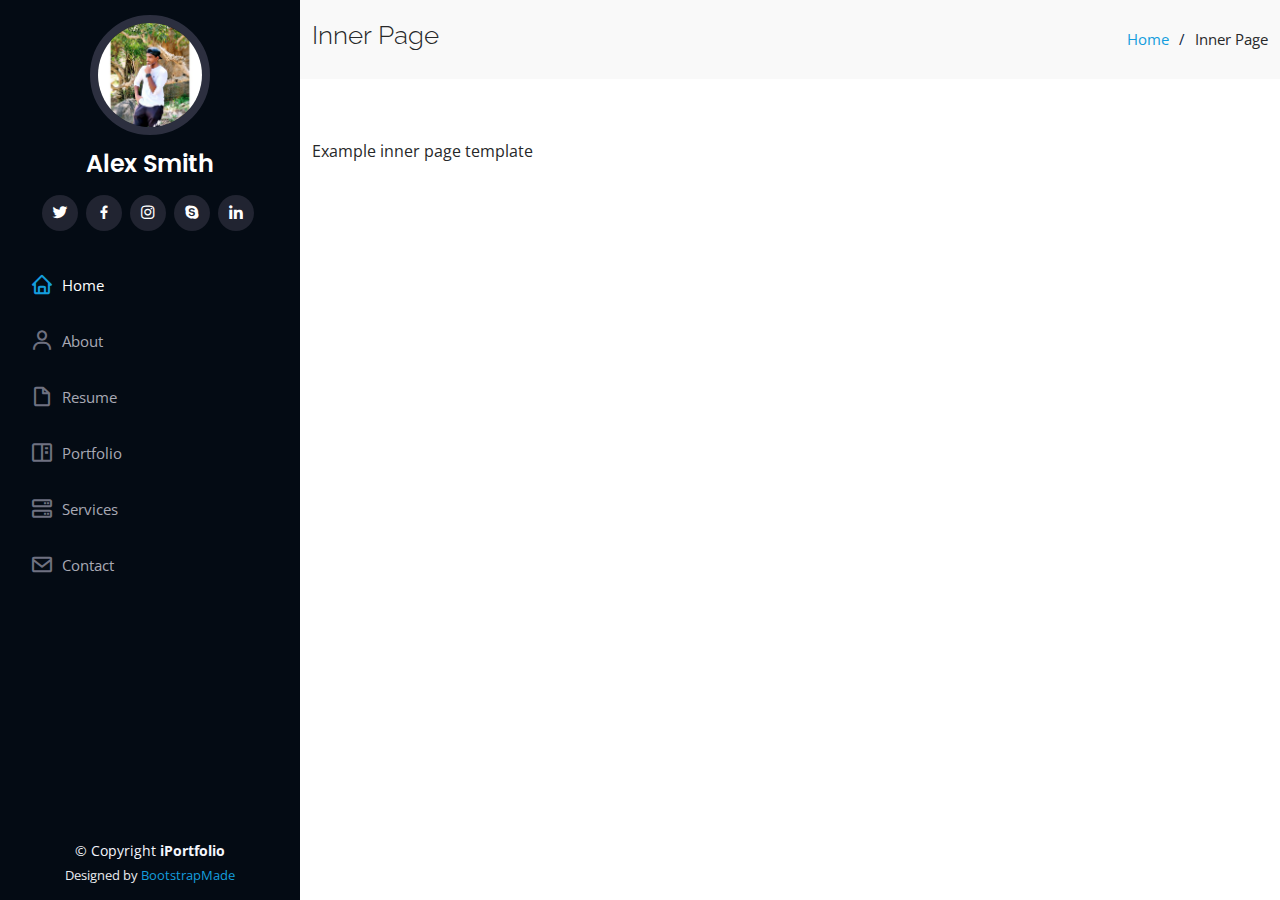
<file: inner-page.html>
<!DOCTYPE html>
<html lang="en">

<head>
  <meta charset="utf-8">
  <meta content="width=device-width, initial-scale=1.0" name="viewport">

  <title>Inner Page - iPortfolio Bootstrap Template</title>
  <meta content="" name="description">
  <meta content="" name="keywords">

  <!-- Favicons -->
  <link href="assets/img/favicon.png" rel="icon">
  <link href="assets/img/apple-touch-icon.png" rel="apple-touch-icon">

  <!-- Google Fonts -->
  <link href="https://fonts.googleapis.com/css?family=Open+Sans:300,300i,400,400i,600,600i,700,700i|Raleway:300,300i,400,400i,500,500i,600,600i,700,700i|Poppins:300,300i,400,400i,500,500i,600,600i,700,700i" rel="stylesheet">

  <!-- Vendor CSS Files -->
  <link href="assets/vendor/aos/aos.css" rel="stylesheet">
  <link href="assets/vendor/bootstrap/css/bootstrap.min.css" rel="stylesheet">
  <link href="assets/vendor/bootstrap-icons/bootstrap-icons.css" rel="stylesheet">
  <link href="assets/vendor/boxicons/css/boxicons.min.css" rel="stylesheet">
  <link href="assets/vendor/glightbox/css/glightbox.min.css" rel="stylesheet">
  <link href="assets/vendor/swiper/swiper-bundle.min.css" rel="stylesheet">

  <!-- Template Main CSS File -->
  <link href="assets/css/style.css" rel="stylesheet">

  
</head>

<body>

  <!-- ======= Mobile nav toggle button ======= -->
  <i class="bi bi-list mobile-nav-toggle d-xl-none"></i>

  <!-- ======= Header ======= -->
  <header id="header">
    <div class="d-flex flex-column">

      <div class="profile">
        <img src="assets/img/profile-img.jpg" alt="" class="img-fluid rounded-circle">
        <h1 class="text-light"><a href="index.html">Alex Smith</a></h1>
        <div class="social-links mt-3 text-center">
          <a href="#" class="twitter"><i class="bx bxl-twitter"></i></a>
          <a href="#" class="facebook"><i class="bx bxl-facebook"></i></a>
          <a href="#" class="instagram"><i class="bx bxl-instagram"></i></a>
          <a href="#" class="google-plus"><i class="bx bxl-skype"></i></a>
          <a href="#" class="linkedin"><i class="bx bxl-linkedin"></i></a>
        </div>
      </div>

      <nav id="navbar" class="nav-menu navbar">
        <ul>
          <li><a href="#hero" class="nav-link scrollto active"><i class="bx bx-home"></i> <span>Home</span></a></li>
          <li><a href="#about" class="nav-link scrollto"><i class="bx bx-user"></i> <span>About</span></a></li>
          <li><a href="#resume" class="nav-link scrollto"><i class="bx bx-file-blank"></i> <span>Resume</span></a></li>
          <li><a href="#portfolio" class="nav-link scrollto"><i class="bx bx-book-content"></i> <span>Portfolio</span></a></li>
          <li><a href="#services" class="nav-link scrollto"><i class="bx bx-server"></i> <span>Services</span></a></li>
          <li><a href="#contact" class="nav-link scrollto"><i class="bx bx-envelope"></i> <span>Contact</span></a></li>
        </ul>
      </nav><!-- .nav-menu -->
    </div>
  </header><!-- End Header -->

  <main id="main">

    <!-- ======= Breadcrumbs ======= -->
    <section class="breadcrumbs">
      <div class="container">

        <div class="d-flex justify-content-between align-items-center">
          <h2>Inner Page</h2>
          <ol>
            <li><a href="index.html">Home</a></li>
            <li>Inner Page</li>
          </ol>
        </div>

      </div>
    </section><!-- End Breadcrumbs -->

    <section class="inner-page">
      <div class="container">
        <p>
          Example inner page template
        </p>
      </div>
    </section>

  </main><!-- End #main -->

  <!-- ======= Footer ======= -->
  <footer id="footer">
    <div class="container">
      <div class="copyright">
        &copy; Copyright <strong><span>iPortfolio</span></strong>
      </div>
      <div class="credits">
      
        Designed by <a href="https://bootstrapmade.com/">BootstrapMade</a>
      </div>
    </div>
  </footer><!-- End  Footer -->

  <a href="#" class="back-to-top d-flex align-items-center justify-content-center"><i class="bi bi-arrow-up-short"></i></a>

  <!-- Vendor JS Files -->
  <script src="assets/vendor/aos/aos.js"></script>
  <script src="assets/vendor/bootstrap/js/bootstrap.bundle.min.js"></script>
  <script src="assets/vendor/glightbox/js/glightbox.min.js"></script>
  <script src="assets/vendor/isotope-layout/isotope.pkgd.min.js"></script>
  <script src="assets/vendor/php-email-form/validate.js"></script>
  <script src="assets/vendor/purecounter/purecounter.js"></script>
  <script src="assets/vendor/swiper/swiper-bundle.min.js"></script>
  <script src="assets/vendor/typed.js/typed.min.js"></script>
  <script src="assets/vendor/waypoints/noframework.waypoints.js"></script>

  <!-- Template Main JS File -->
  <script src="assets/js/main.js"></script>

</body>

</html>
</file>
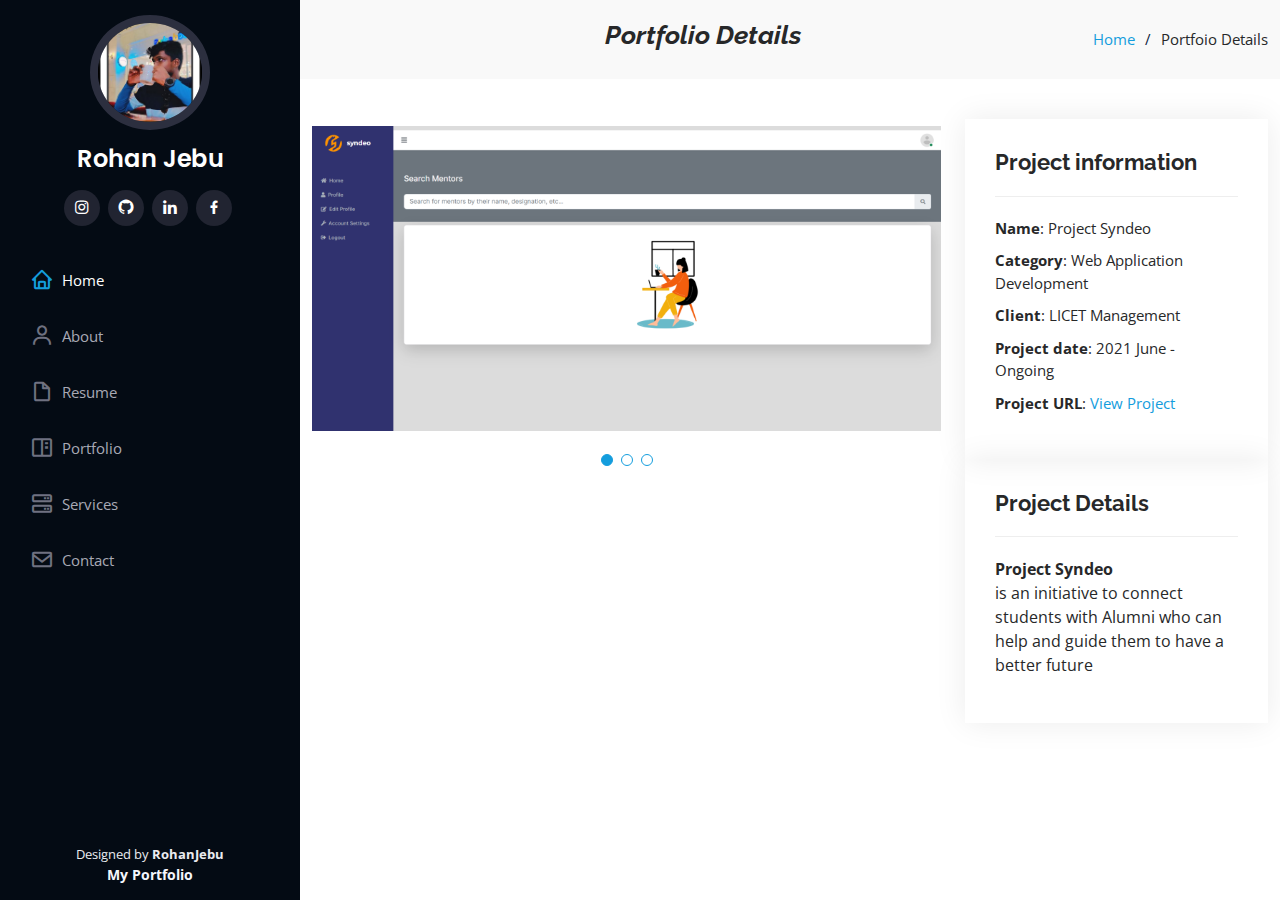
<file: portfolio-details 1.html>
<!DOCTYPE html>
<html lang="en">

<head>
  <meta charset="utf-8">
  <meta content="width=device-width, initial-scale=1.0" name="viewport">

  <title>Portfolio Details - iPortfolio Bootstrap Template</title>
  <meta content="" name="description">
  <meta content="" name="keywords">

  <!-- Favicons -->
  <link href="assets/img/favicon.png" rel="icon">
  <link href="assets/img/apple-touch-icon.png" rel="apple-touch-icon">

  <!-- Google Fonts -->
  <link href="https://fonts.googleapis.com/css?family=Open+Sans:300,300i,400,400i,600,600i,700,700i|Raleway:300,300i,400,400i,500,500i,600,600i,700,700i|Poppins:300,300i,400,400i,500,500i,600,600i,700,700i" rel="stylesheet">

  <!-- Vendor CSS Files -->
  <link href="assets/vendor/aos/aos.css" rel="stylesheet">
  <link href="assets/vendor/bootstrap/css/bootstrap.min.css" rel="stylesheet">
  <link href="assets/vendor/bootstrap-icons/bootstrap-icons.css" rel="stylesheet">
  <link href="assets/vendor/boxicons/css/boxicons.min.css" rel="stylesheet">
  <link href="assets/vendor/glightbox/css/glightbox.min.css" rel="stylesheet">
  <link href="assets/vendor/swiper/swiper-bundle.min.css" rel="stylesheet">

  <!-- Template Main CSS File -->
  <link href="assets/css/style.css" rel="stylesheet">

 
</head>

<body>

  <!-- ======= Mobile nav toggle button ======= -->
  <i class="bi bi-list mobile-nav-toggle d-xl-none"></i>

  <!-- ======= Header ======= -->
  <header id="header">
    <div class="d-flex flex-column">

      <div class="profile">
        <img src="assets/img/profile-img test.jpg" alt="" class="img-fluid rounded-circle">
        <h1 class="text-light"><a href="index.html">Rohan Jebu</a></h1>
        <div class="social-links mt-3 text-center">
          <a href="https://www.instagram.com/___rohanjebu77____/" class="instagram"><i class="bx bxl-instagram"></i></a>
          <a href="https://github.com/rohanjebaraj172002" class="github"><i class="bx bxl-github"></i></a>
          <a href="https://www.linkedin.com/in/rohan-jebaraj-3a1117202/" class="linkedin"><i class="bx bxl-linkedin"></i></a>
          <a href="https://www.facebook.com/rohan.jebaraj/" class="facebook"><i class="bx bxl-facebook"></i></a>
          
        </div>
      </div>

      <nav id="navbar" class="nav-menu navbar">
        <ul>
          <li><a href="index.html" class="nav-link scrollto active"><i class="bx bx-home"></i> <span>Home</span></a></li>
          <li><a href="index.html" class="nav-link scrollto"><i class="bx bx-user"></i> <span>About</span></a></li>
          <li><a href="index.html" class="nav-link scrollto"><i class="bx bx-file-blank"></i> <span>Resume</span></a></li>
          <li><a href="index.html" class="nav-link scrollto"><i class="bx bx-book-content"></i> <span>Portfolio</span></a></li>
          <li><a href="index.html" class="nav-link scrollto"><i class="bx bx-server"></i> <span>Services</span></a></li>
          <li><a href="index.html" class="nav-link scrollto"><i class="bx bx-envelope"></i> <span>Contact</span></a></li>
        </ul>
      </nav><!-- .nav-menu -->
    </div>
  </header><!-- End Header -->

  <main id="main">

    <!-- ======= Breadcrumbs ======= -->
    <section id="breadcrumbs" class="breadcrumbs">
      <div class="container">

        <div class="d-flex justify-content-between align-items-center">
          <br>
          <h2><i><b><strong>Portfolio Details</i></strong></b></h2>
          <ol>
            <li><a href="index.html">Home</a></li>
            <li>Portfoio Details</li>
          </ol>
        </div>

      </div>
    </section><!-- End Breadcrumbs -->

    <!-- ======= Portfolio Details Section ======= -->
    <section id="portfolio-details" class="portfolio-details">
      <div class="container">

        <div class="row gy-4">

          <div class="col-lg-8">
            <div class="portfolio-details-slider swiper-container">
              <div class="swiper-wrapper align-items-center">

                <div class="swiper-slide">
                  <img src="assets/img/portfolio/syndeio.png" alt="">
                </div>

                <div class="swiper-slide">
                  <img src="assets/img/portfolio/syndeo1.png" alt="">
                </div>


                <div class="swiper-slide">
                  <img src="assets/img/portfolio/synd1.png" alt="">
                </div>

               
               

              </div>
              <div class="swiper-pagination"></div>
            </div>
          </div>

          <div class="col-lg-4">
            <div class="portfolio-info">
              <h3>Project information</h3>
              <ul>
                <li><strong>Name</strong>: Project Syndeo</li>
                <li><strong>Category</strong>: Web Application Development</li>
                <li><strong>Client</strong>: LICET Management</li>
                <li><strong>Project date</strong>: 2021 June - Ongoing</li>
                <li><strong>Project URL</strong>: <a href="https://syndeo-fe.herokuapp.com/">View Project</a></li>
              </ul>
            </div>
            <div class="portfolio-info">
              <h3>Project Details</h3>
              <p>
                <strong>Project Syndeo</strong><BR> is an initiative to connect students with Alumni who can help and guide them to have a better future</li>
                
              </p>
            </div>
          </div>

        </div>

      </div>
    </section><!-- End Portfolio Details Section -->

  </main><!-- End #main -->

  <!-- ======= Footer ======= -->
  <footer id="footer">
    <div class="container">
     
      <div class="credits">
       
        Designed by <strong> RohanJebu</strong> 
      </div>
      <div class="copyright">
          <strong><span>My Portfolio</span></strong>
      </div>
    </div>
  </footer><!-- End  Footer -->

  <a href="#" class="back-to-top d-flex align-items-center justify-content-center"><i class="bi bi-arrow-up-short"></i></a>

  <!-- Vendor JS Files -->
  <script src="assets/vendor/aos/aos.js"></script>
  <script src="assets/vendor/bootstrap/js/bootstrap.bundle.min.js"></script>
  <script src="assets/vendor/glightbox/js/glightbox.min.js"></script>
  <script src="assets/vendor/isotope-layout/isotope.pkgd.min.js"></script>
  <script src="assets/vendor/php-email-form/validate.js"></script>
  <script src="assets/vendor/purecounter/purecounter.js"></script>
  <script src="assets/vendor/swiper/swiper-bundle.min.js"></script>
  <script src="assets/vendor/typed.js/typed.min.js"></script>
  <script src="assets/vendor/waypoints/noframework.waypoints.js"></script>

  <!-- Template Main JS File -->
  <script src="assets/js/main.js"></script>

</body>

</html>
</file>
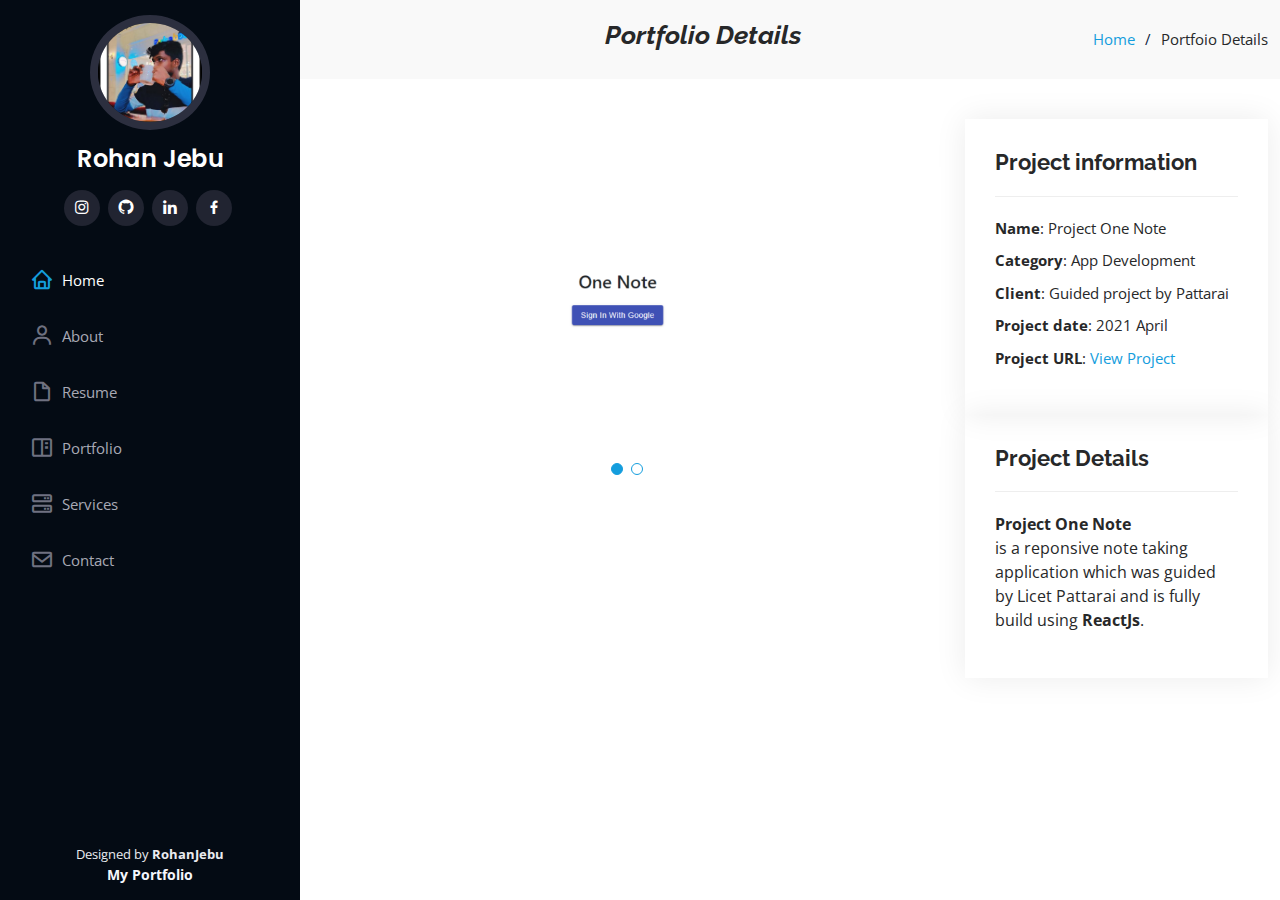
<file: portfolio-details 7.html>
<!DOCTYPE html>
<html lang="en">

<head>
  <meta charset="utf-8">
  <meta content="width=device-width, initial-scale=1.0" name="viewport">

  <title>Portfolio Details - iPortfolio Bootstrap Template</title>
  <meta content="" name="description">
  <meta content="" name="keywords">

  <!-- Favicons -->
  <link href="assets/img/favicon.png" rel="icon">
  <link href="assets/img/apple-touch-icon.png" rel="apple-touch-icon">

  <!-- Google Fonts -->
  <link href="https://fonts.googleapis.com/css?family=Open+Sans:300,300i,400,400i,600,600i,700,700i|Raleway:300,300i,400,400i,500,500i,600,600i,700,700i|Poppins:300,300i,400,400i,500,500i,600,600i,700,700i" rel="stylesheet">

  <!-- Vendor CSS Files -->
  <link href="assets/vendor/aos/aos.css" rel="stylesheet">
  <link href="assets/vendor/bootstrap/css/bootstrap.min.css" rel="stylesheet">
  <link href="assets/vendor/bootstrap-icons/bootstrap-icons.css" rel="stylesheet">
  <link href="assets/vendor/boxicons/css/boxicons.min.css" rel="stylesheet">
  <link href="assets/vendor/glightbox/css/glightbox.min.css" rel="stylesheet">
  <link href="assets/vendor/swiper/swiper-bundle.min.css" rel="stylesheet">

  <!-- Template Main CSS File -->
  <link href="assets/css/style.css" rel="stylesheet">

 
</head>

<body>

  <!-- ======= Mobile nav toggle button ======= -->
  <i class="bi bi-list mobile-nav-toggle d-xl-none"></i>

  <!-- ======= Header ======= -->
  <header id="header">
    <div class="d-flex flex-column">

      <div class="profile">
        <img src="assets/img/profile-img test.jpg" alt="" class="img-fluid rounded-circle">
        <h1 class="text-light"><a href="index.html">Rohan Jebu</a></h1>
        <div class="social-links mt-3 text-center">
          <a href="https://www.instagram.com/___rohanjebu77____/" class="instagram"><i class="bx bxl-instagram"></i></a>
          <a href="https://github.com/rohanjebaraj172002" class="github"><i class="bx bxl-github"></i></a>
          <a href="https://www.linkedin.com/in/rohan-jebaraj-3a1117202/" class="linkedin"><i class="bx bxl-linkedin"></i></a>
          <a href="https://www.facebook.com/rohan.jebaraj/" class="facebook"><i class="bx bxl-facebook"></i></a>
          
        </div>
      </div>

      <nav id="navbar" class="nav-menu navbar">
        <ul>
          <li><a href="index.html" class="nav-link scrollto active"><i class="bx bx-home"></i> <span>Home</span></a></li>
          <li><a href="index.html" class="nav-link scrollto"><i class="bx bx-user"></i> <span>About</span></a></li>
          <li><a href="index.html" class="nav-link scrollto"><i class="bx bx-file-blank"></i> <span>Resume</span></a></li>
          <li><a href="index.html" class="nav-link scrollto"><i class="bx bx-book-content"></i> <span>Portfolio</span></a></li>
          <li><a href="index.html" class="nav-link scrollto"><i class="bx bx-server"></i> <span>Services</span></a></li>
          <li><a href="index.html" class="nav-link scrollto"><i class="bx bx-envelope"></i> <span>Contact</span></a></li>
        </ul>
      </nav><!-- .nav-menu -->
    </div>
  </header><!-- End Header -->

  <main id="main">

    <!-- ======= Breadcrumbs ======= -->
    <section id="breadcrumbs" class="breadcrumbs">
      <div class="container">

        <div class="d-flex justify-content-between align-items-center">
          <br>
          <h2><i><b><strong>Portfolio Details</i></strong></b></h2>
          <ol>
            <li><a href="index.html">Home</a></li>
            <li>Portfoio Details</li>
          </ol>
        </div>

      </div>
    </section><!-- End Breadcrumbs -->

    <!-- ======= Portfolio Details Section ======= -->
    <section id="portfolio-details" class="portfolio-details">
      <div class="container">

        <div class="row gy-4">

          <div class="col-lg-8">
            <div class="portfolio-details-slider swiper-container">
              <div class="swiper-wrapper align-items-center">

                <div class="swiper-slide"><br><br>
                  <img src="assets/img/One note.png" alt="">
                </div>

                <div class="swiper-slide">
                  <img src="assets/img/portfolio/one note.png" alt="">
                </div>


              </div>
              <div class="swiper-pagination"></div>
            </div>
          </div>

          <div class="col-lg-4">
            <div class="portfolio-info">
              <h3>Project information</h3>
              <ul>
                <li><strong>Name</strong>: Project One Note</li>
                <li><strong>Category</strong>: App Development</li>
                <li><strong>Client</strong>: Guided project by Pattarai</li>
                <li><strong>Project date</strong>: 2021 April</li>
                <li><strong>Project URL</strong>: <a href="https://one-note.vercel.app/">View Project</a></li>
              </ul>
            </div>
            <div class="portfolio-info">
              <h3>Project Details</h3>
              <p>
                <strong>Project One Note</strong><BR> is a reponsive note taking application which was guided by Licet Pattarai and is fully build using <b>ReactJs</b>.</li>
                
              </p>
            </div>
          </div>

        </div>

      </div>
    </section><!-- End Portfolio Details Section -->

  </main><!-- End #main -->

  <!-- ======= Footer ======= -->
  <footer id="footer">
    <div class="container">
     
      <div class="credits">
       
        Designed by <strong> RohanJebu</strong> 
      </div>
      <div class="copyright">
          <strong><span>My Portfolio</span></strong>
      </div>
    </div>
  </footer><!-- End  Footer -->

  <a href="#" class="back-to-top d-flex align-items-center justify-content-center"><i class="bi bi-arrow-up-short"></i></a>

  <!-- Vendor JS Files -->
  <script src="assets/vendor/aos/aos.js"></script>
  <script src="assets/vendor/bootstrap/js/bootstrap.bundle.min.js"></script>
  <script src="assets/vendor/glightbox/js/glightbox.min.js"></script>
  <script src="assets/vendor/isotope-layout/isotope.pkgd.min.js"></script>
  <script src="assets/vendor/php-email-form/validate.js"></script>
  <script src="assets/vendor/purecounter/purecounter.js"></script>
  <script src="assets/vendor/swiper/swiper-bundle.min.js"></script>
  <script src="assets/vendor/typed.js/typed.min.js"></script>
  <script src="assets/vendor/waypoints/noframework.waypoints.js"></script>

  <!-- Template Main JS File -->
  <script src="assets/js/main.js"></script>

</body>

</html>
</file>
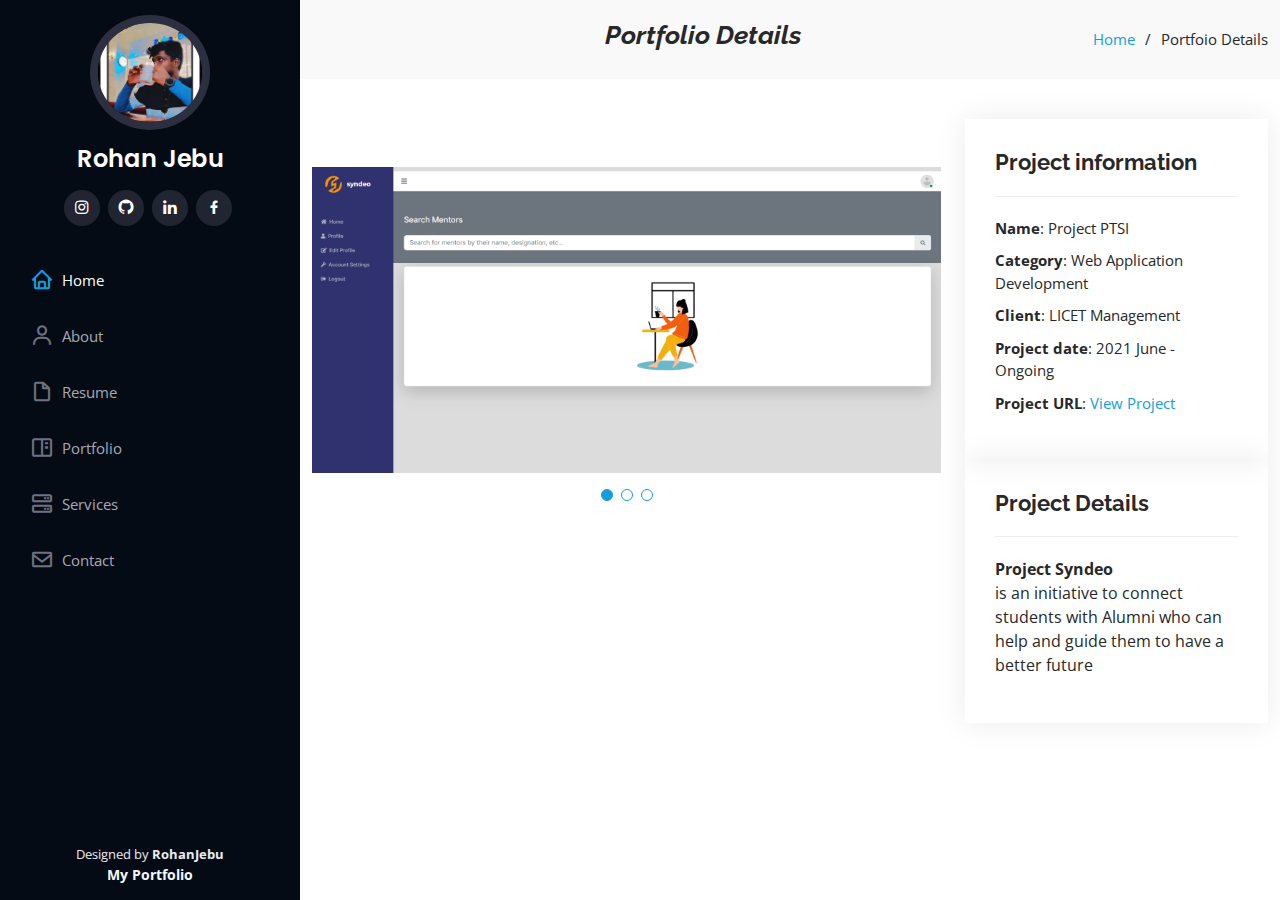
<file: portfolio-details 8.html>
<!DOCTYPE html>
<html lang="en">

<head>
  <meta charset="utf-8">
  <meta content="width=device-width, initial-scale=1.0" name="viewport">

  <title>Portfolio Details - iPortfolio Bootstrap Template</title>
  <meta content="" name="description">
  <meta content="" name="keywords">

  <!-- Favicons -->
  <link href="assets/img/favicon.png" rel="icon">
  <link href="assets/img/apple-touch-icon.png" rel="apple-touch-icon">

  <!-- Google Fonts -->
  <link href="https://fonts.googleapis.com/css?family=Open+Sans:300,300i,400,400i,600,600i,700,700i|Raleway:300,300i,400,400i,500,500i,600,600i,700,700i|Poppins:300,300i,400,400i,500,500i,600,600i,700,700i" rel="stylesheet">

  <!-- Vendor CSS Files -->
  <link href="assets/vendor/aos/aos.css" rel="stylesheet">
  <link href="assets/vendor/bootstrap/css/bootstrap.min.css" rel="stylesheet">
  <link href="assets/vendor/bootstrap-icons/bootstrap-icons.css" rel="stylesheet">
  <link href="assets/vendor/boxicons/css/boxicons.min.css" rel="stylesheet">
  <link href="assets/vendor/glightbox/css/glightbox.min.css" rel="stylesheet">
  <link href="assets/vendor/swiper/swiper-bundle.min.css" rel="stylesheet">

  <!-- Template Main CSS File -->
  <link href="assets/css/style.css" rel="stylesheet">

 
</head>

<body>

  <!-- ======= Mobile nav toggle button ======= -->
  <i class="bi bi-list mobile-nav-toggle d-xl-none"></i>

  <!-- ======= Header ======= -->
  <header id="header">
    <div class="d-flex flex-column">

      <div class="profile">
        <img src="assets/img/profile-img test.jpg" alt="" class="img-fluid rounded-circle">
        <h1 class="text-light"><a href="index.html">Rohan Jebu</a></h1>
        <div class="social-links mt-3 text-center">
          <a href="https://www.instagram.com/___rohanjebu77____/" class="instagram"><i class="bx bxl-instagram"></i></a>
          <a href="https://github.com/rohanjebaraj172002" class="github"><i class="bx bxl-github"></i></a>
          <a href="https://www.linkedin.com/in/rohan-jebaraj-3a1117202/" class="linkedin"><i class="bx bxl-linkedin"></i></a>
          <a href="https://www.facebook.com/rohan.jebaraj/" class="facebook"><i class="bx bxl-facebook"></i></a>
          
        </div>
      </div>

      <nav id="navbar" class="nav-menu navbar">
        <ul>
          <li><a href="index.html" class="nav-link scrollto active"><i class="bx bx-home"></i> <span>Home</span></a></li>
          <li><a href="index.html" class="nav-link scrollto"><i class="bx bx-user"></i> <span>About</span></a></li>
          <li><a href="index.html" class="nav-link scrollto"><i class="bx bx-file-blank"></i> <span>Resume</span></a></li>
          <li><a href="index.html" class="nav-link scrollto"><i class="bx bx-book-content"></i> <span>Portfolio</span></a></li>
          <li><a href="index.html" class="nav-link scrollto"><i class="bx bx-server"></i> <span>Services</span></a></li>
          <li><a href="index.html" class="nav-link scrollto"><i class="bx bx-envelope"></i> <span>Contact</span></a></li>
        </ul>
      </nav><!-- .nav-menu -->
    </div>
  </header><!-- End Header -->

  <main id="main">

    <!-- ======= Breadcrumbs ======= -->
    <section id="breadcrumbs" class="breadcrumbs">
      <div class="container">

        <div class="d-flex justify-content-between align-items-center">
          <br>
          <h2><i><b><strong>Portfolio Details</i></strong></b></h2>
          <ol>
            <li><a href="index.html">Home</a></li>
            <li>Portfoio Details</li>
          </ol>
        </div>

      </div>
    </section><!-- End Breadcrumbs -->

    <!-- ======= Portfolio Details Section ======= -->
    <section id="portfolio-details" class="portfolio-details">
      <div class="container">

        <div class="row gy-4">

          <div class="col-lg-8">
            <div class="portfolio-details-slider swiper-container">
              <div class="swiper-wrapper align-items-center">

                <div class="swiper-slide"><br><br>
                  <img src="assets/img/portfolio/syndeio.png" alt="">
                </div>

                <div class="swiper-slide">
                  <img src="assets/img/portfolio/syndeo1.png" alt="">
                </div>


                <div class="swiper-slide">
                  <img src="assets/img/portfolio/synd1.png" alt="">
                </div>

               
               

              </div>
              <div class="swiper-pagination"></div>
            </div>
          </div>

          <div class="col-lg-4">
            <div class="portfolio-info">
              <h3>Project information</h3>
              <ul>
                <li><strong>Name</strong>: Project PTSI</li>
                <li><strong>Category</strong>: Web Application Development</li>
                <li><strong>Client</strong>: LICET Management</li>
                <li><strong>Project date</strong>: 2021 June - Ongoing</li>
                <li><strong>Project URL</strong>: <a href="https://syndeo-fe.herokuapp.com/">View Project</a></li>
              </ul>
            </div>
            <div class="portfolio-info">
              <h3>Project Details</h3>
              <p>
                <strong>Project Syndeo</strong><BR> is an initiative to connect students with Alumni who can help and guide them to have a better future</li>
                
              </p>
            </div>
          </div>

        </div>

      </div>
    </section><!-- End Portfolio Details Section -->

  </main><!-- End #main -->

  <!-- ======= Footer ======= -->
  <footer id="footer">
    <div class="container">
     
      <div class="credits">
       
        Designed by <strong> RohanJebu</strong> 
      </div>
      <div class="copyright">
          <strong><span>My Portfolio</span></strong>
      </div>
    </div>
  </footer><!-- End  Footer -->

  <a href="#" class="back-to-top d-flex align-items-center justify-content-center"><i class="bi bi-arrow-up-short"></i></a>

  <!-- Vendor JS Files -->
  <script src="assets/vendor/aos/aos.js"></script>
  <script src="assets/vendor/bootstrap/js/bootstrap.bundle.min.js"></script>
  <script src="assets/vendor/glightbox/js/glightbox.min.js"></script>
  <script src="assets/vendor/isotope-layout/isotope.pkgd.min.js"></script>
  <script src="assets/vendor/php-email-form/validate.js"></script>
  <script src="assets/vendor/purecounter/purecounter.js"></script>
  <script src="assets/vendor/swiper/swiper-bundle.min.js"></script>
  <script src="assets/vendor/typed.js/typed.min.js"></script>
  <script src="assets/vendor/waypoints/noframework.waypoints.js"></script>

  <!-- Template Main JS File -->
  <script src="assets/js/main.js"></script>

</body>

</html>
</file>
<file: assets/css/style.css>
/**
* Template Name: iPortfolio - v3.3.0
* Template URL: https://bootstrapmade.com/iportfolio-bootstrap-portfolio-websites-template/
* Author: BootstrapMade.com
* License: https://bootstrapmade.com/license/
*/

/*--------------------------------------------------------------
# General
--------------------------------------------------------------*/
body {
  font-family: "Open Sans", sans-serif;
  color: #272829;
}

a {
  color: #149ddd;
  text-decoration: none;
}

a:hover {
  color: #37b3ed;
  text-decoration: none;
}

h1, h2, h3, h4, h5, h6 {
  font-family: "Raleway", sans-serif;
}

/*--------------------------------------------------------------
# Back to top button
--------------------------------------------------------------*/
.back-to-top {
  position: fixed;
  visibility: hidden;
  opacity: 0;
  right: 15px;
  bottom: 15px;
  z-index: 996;
  background: #149ddd;
  width: 40px;
  height: 40px;
  border-radius: 50px;
  transition: all 0.4s;
}

.back-to-top i {
  font-size: 28px;
  color: #fff;
  line-height: 0;
}

.back-to-top:hover {
  background: #2eafec;
  color: #fff;
}

.back-to-top.active {
  visibility: visible;
  opacity: 1;
}

/*--------------------------------------------------------------
# Header
--------------------------------------------------------------*/
#header {
  position: fixed;
  top: 0;
  left: 0;
  bottom: 0;
  width: 300px;
  transition: all ease-in-out 0.5s;
  z-index: 9997;
  transition: all 0.5s;
  padding: 0 15px;
  background: #040b14;
  overflow-y: auto;
}

#header .profile img {
  margin: 15px auto;
  display: block;
  width: 120px;
  border: 8px solid #2c2f3f;
}

#header .profile h1 {
  font-size: 24px;
  margin: 0;
  padding: 0;
  font-weight: 600;
  -moz-text-align-last: center;
  text-align-last: center;
  font-family: "Poppins", sans-serif;
}

#header .profile h1 a, #header .profile h1 a:hover {
  color: #fff;
  text-decoration: none;
}

#header .profile .social-links a {
  font-size: 18px;
  display: inline-block;
  background: #212431;
  color: #fff;
  line-height: 1;
  padding: 8px 0;
  margin-right: 4px;
  border-radius: 50%;
  text-align: center;
  width: 36px;
  height: 36px;
  transition: 0.3s;
}

#header .profile .social-links a:hover {
  background: #149ddd;
  color: #fff;
  text-decoration: none;
}

#main {
  margin-left: 300px;
}

@media (max-width: 1199px) {
  #header {
    left: -300px;
  }
  #main {
    margin-left: 0;
  }
}

/*--------------------------------------------------------------
# Navigation Menu
--------------------------------------------------------------*/
/* Desktop Navigation */
.nav-menu {
  padding: 30px 0 0 0;
}

.nav-menu * {
  margin: 0;
  padding: 0;
  list-style: none;
}

.nav-menu > ul > li {
  position: relative;
  white-space: nowrap;
}

.nav-menu a, .nav-menu a:focus {
  display: flex;
  align-items: center;
  color: #a8a9b4;
  padding: 12px 15px;
  margin-bottom: 8px;
  transition: 0.3s;
  font-size: 15px;
}

.nav-menu a i, .nav-menu a:focus i {
  font-size: 24px;
  padding-right: 8px;
  color: #6f7180;
}

.nav-menu a:hover, .nav-menu .active, .nav-menu .active:focus, .nav-menu li:hover > a {
  text-decoration: none;
  color: #fff;
}

.nav-menu a:hover i, .nav-menu .active i, .nav-menu .active:focus i, .nav-menu li:hover > a i {
  color: #149ddd;
}

/* Mobile Navigation */
.mobile-nav-toggle {
  position: fixed;
  right: 15px;
  top: 15px;
  z-index: 9998;
  border: 0;
  font-size: 24px;
  transition: all 0.4s;
  outline: none !important;
  background-color: #149ddd;
  color: #fff;
  width: 40px;
  height: 40px;
  display: inline-flex;
  align-items: center;
  justify-content: center;
  line-height: 0;
  border-radius: 50px;
  cursor: pointer;
}

.mobile-nav-active {
  overflow: hidden;
}

.mobile-nav-active #header {
  left: 0;
}

/*--------------------------------------------------------------
# Hero Section
--------------------------------------------------------------*/
#hero {
  width: 100%;
  height: 100vh;
  background: url("../img/hero-bg.jpg") top center;
  background-size: cover;
}

#hero:before {
  content: "";
  background: rgba(5, 13, 24, 0.3);
  position: absolute;
  bottom: 0;
  top: 0;
  left: 0;
  right: 0;
  z-index: 1;
}

#hero .hero-container {
  position: relative;
  z-index: 2;
  min-width: 300px;
}

#hero h1 {
  margin: 0 0 10px 0;
  font-size: 64px;
  font-weight: 700;
  line-height: 56px;
  color: #fff;
}

#hero p {
  color: #fff;
  margin-bottom: 50px;
  font-size: 26px;
  font-family: "Poppins", sans-serif;
}

#hero p span {
  color: #fff;
  padding-bottom: 4px;
  letter-spacing: 1px;
  border-bottom: 3px solid #149ddd;
}

@media (min-width: 1024px) {
  #hero {
    background-attachment: fixed;
  }
}

@media (max-width: 768px) {
  #hero h1 {
    font-size: 28px;
    line-height: 36px;
  }
  #hero h2 {
    font-size: 18px;
    line-height: 24px;
    margin-bottom: 30px;
  }
}

/*--------------------------------------------------------------
# Sections General
--------------------------------------------------------------*/
section {
  padding: 60px 0;
  overflow: hidden;
}

.section-bg {
  background: #f5f8fd;
}

.section-title {
  padding-bottom: 30px;
}

.section-title h2 {
  font-size: 32px;
  font-weight: bold;
  margin-bottom: 20px;
  padding-bottom: 20px;
  position: relative;
  color: #173b6c;
}

.section-title h2::after {
  content: '';
  position: absolute;
  display: block;
  width: 50px;
  height: 3px;
  background: #149ddd;
  bottom: 0;
  left: 0;
}

.section-title p {
  margin-bottom: 0;
}

/*--------------------------------------------------------------
# About
--------------------------------------------------------------*/
.about .content h3 {
  font-weight: 700;
  font-size: 26px;
  color: #173b6c;
}

.about .content ul {
  list-style: none;
  padding: 0;
}

.about .content ul li {
  margin-bottom: 20px;
  display: flex;
  align-items: center;
}

.about .content ul strong {
  margin-right: 10px;
}

.about .content ul i {
  font-size: 16px;
  margin-right: 5px;
  color: #149ddd;
  line-height: 0;
}

.about .content p:last-child {
  margin-bottom: 0;
}

/*--------------------------------------------------------------
# Facts
--------------------------------------------------------------*/
.facts {
  padding-bottom: 30px;
}

.facts .count-box {
  padding: 30px;
  width: 100%;
}

.facts .count-box i {
  display: block;
  font-size: 44px;
  color: #149ddd;
  float: left;
  line-height: 0;
}

.facts .count-box span {
  font-size: 48px;
  line-height: 40px;
  display: block;
  font-weight: 700;
  color: #050d18;
  margin-left: 60px;
}

.facts .count-box p {
  padding: 15px 0 0 0;
  margin: 0 0 0 60px;
  font-family: "Raleway", sans-serif;
  font-size: 14px;
  color: #122f57;
}

.facts .count-box a {
  font-weight: 600;
  display: block;
  margin-top: 20px;
  color: #122f57;
  font-size: 15px;
  font-family: "Poppins", sans-serif;
  transition: ease-in-out 0.3s;
}

.facts .count-box a:hover {
  color: #1f5297;
}

/*--------------------------------------------------------------
# Akills
--------------------------------------------------------------*/
.skills .progress {
  height: 60px;
  display: block;
  background: none;
  border-radius: 0;
}

.skills .progress .skill {
  padding: 0;
  margin: 0 0 6px 0;
  text-transform: uppercase;
  display: block;
  font-weight: 600;
  font-family: "Poppins", sans-serif;
  color: #050d18;
}

.skills .progress .skill .val {
  float: right;
  font-style: normal;
}

.skills .progress-bar-wrap {
  background: #dce8f8;
  height: 10px;
}

.skills .progress-bar {
  width: 1px;
  height: 10px;
  transition: .9s;
  background-color: #149ddd;
}

/*--------------------------------------------------------------
# Resume
--------------------------------------------------------------*/
.resume .resume-title {
  font-size: 26px;
  font-weight: 700;
  margin-top: 20px;
  margin-bottom: 20px;
  color: #050d18;
}

.resume .resume-item {
  padding: 0 0 20px 20px;
  margin-top: -2px;
  border-left: 2px solid #1f5297;
  position: relative;
}

.resume .resume-item h4 {
  line-height: 18px;
  font-size: 18px;
  font-weight: 600;
  text-transform: uppercase;
  font-family: "Poppins", sans-serif;
  color: #050d18;
  margin-bottom: 10px;
}

.resume .resume-item h5 {
  font-size: 16px;
  background: #e4edf9;
  padding: 5px 15px;
  display: inline-block;
  font-weight: 600;
  margin-bottom: 10px;
}

.resume .resume-item ul {
  padding-left: 20px;
}

.resume .resume-item ul li {
  padding-bottom: 10px;
}

.resume .resume-item:last-child {
  padding-bottom: 0;
}

.resume .resume-item::before {
  content: "";
  position: absolute;
  width: 16px;
  height: 16px;
  border-radius: 50px;
  left: -9px;
  top: 0;
  background: #fff;
  border: 2px solid #1f5297;
}

/*--------------------------------------------------------------
# Portfolio
--------------------------------------------------------------*/
.portfolio .portfolio-item {
  margin-bottom: 30px;
}

.portfolio #portfolio-flters {
  padding: 0;
  margin: 0 auto 35px auto;
  list-style: none;
  text-align: center;
  background: #fff;
  border-radius: 50px;
  padding: 2px 15px;
}

.portfolio #portfolio-flters li {
  cursor: pointer;
  display: inline-block;
  padding: 10px 15px 8px 15px;
  font-size: 14px;
  font-weight: 600;
  line-height: 1;
  text-transform: uppercase;
  color: #272829;
  margin-bottom: 5px;
  transition: all 0.3s ease-in-out;
}

.portfolio #portfolio-flters li:hover, .portfolio #portfolio-flters li.filter-active {
  color: #149ddd;
}

.portfolio #portfolio-flters li:last-child {
  margin-right: 0;
}

.portfolio .portfolio-wrap {
  transition: 0.3s;
  position: relative;
  overflow: hidden;
  z-index: 1;
}

.portfolio .portfolio-wrap::before {
  content: "";
  background: rgba(255, 255, 255, 0.5);
  position: absolute;
  left: 0;
  right: 0;
  top: 0;
  bottom: 0;
  transition: all ease-in-out 0.3s;
  z-index: 2;
  opacity: 0;
}

.portfolio .portfolio-wrap .portfolio-links {
  opacity: 1;
  left: 0;
  right: 0;
  bottom: -60px;
  z-index: 3;
  position: absolute;
  transition: all ease-in-out 0.3s;
  display: flex;
  justify-content: center;
}

.portfolio .portfolio-wrap .portfolio-links a {
  color: #fff;
  font-size: 28px;
  text-align: center;
  background: rgba(20, 157, 221, 0.75);
  transition: 0.3s;
  width: 50%;
}

.portfolio .portfolio-wrap .portfolio-links a:hover {
  background: rgba(20, 157, 221, 0.95);
}

.portfolio .portfolio-wrap .portfolio-links a + a {
  border-left: 1px solid #37b3ed;
}

.portfolio .portfolio-wrap:hover::before {
  top: 0;
  left: 0;
  right: 0;
  bottom: 0;
  opacity: 1;
}

.portfolio .portfolio-wrap:hover .portfolio-links {
  opacity: 1;
  bottom: 0;
}

/*--------------------------------------------------------------
# Portfolio Details
--------------------------------------------------------------*/
.portfolio-details {
  padding-top: 40px;
}

.portfolio-details .portfolio-details-slider img {
  width: 100%;
}

.portfolio-details .portfolio-details-slider .swiper-pagination {
  margin-top: 20px;
  position: relative;
}

.portfolio-details .portfolio-details-slider .swiper-pagination .swiper-pagination-bullet {
  width: 12px;
  height: 12px;
  background-color: #fff;
  opacity: 1;
  border: 1px solid #149ddd;
}

.portfolio-details .portfolio-details-slider .swiper-pagination .swiper-pagination-bullet-active {
  background-color: #149ddd;
}

.portfolio-details .portfolio-info {
  padding: 30px;
  box-shadow: 0px 0 30px rgba(5, 13, 24, 0.08);
}

.portfolio-details .portfolio-info h3 {
  font-size: 22px;
  font-weight: 700;
  margin-bottom: 20px;
  padding-bottom: 20px;
  border-bottom: 1px solid #eee;
}

.portfolio-details .portfolio-info ul {
  list-style: none;
  padding: 0;
  font-size: 15px;
}

.portfolio-details .portfolio-info ul li + li {
  margin-top: 10px;
}

.portfolio-details .portfolio-description {
  padding-top: 30px;
}

.portfolio-details .portfolio-description h2 {
  font-size: 26px;
  font-weight: 700;
  margin-bottom: 20px;
}

.portfolio-details .portfolio-description p {
  padding: 0;
}

/*--------------------------------------------------------------
# Services
--------------------------------------------------------------*/
.services .icon-box {
  margin-bottom: 20px;
}

.services .icon {
  float: left;
  display: flex;
  align-items: center;
  justify-content: center;
  width: 54px;
  height: 54px;
  background: #149ddd;
  border-radius: 50%;
  transition: 0.5s;
  border: 1px solid #149ddd;
}

.services .icon i {
  color: #fff;
  font-size: 24px;
  line-height: 0;
}

.services .icon-box:hover .icon {
  background: #fff;
}

.services .icon-box:hover .icon i {
  color: #149ddd;
}

.services .title {
  margin-left: 80px;
  font-weight: 700;
  margin-bottom: 15px;
  font-size: 18px;
}

.services .title a {
  color: #343a40;
}

.services .title a:hover {
  color: #149ddd;
}

.services .description {
  margin-left: 80px;
  line-height: 24px;
  font-size: 14px;
}

/*--------------------------------------------------------------
# Testimonials
--------------------------------------------------------------*/
.testimonials .testimonial-item {
  box-sizing: content-box;
  text-align: center;
  min-height: 320px;
}

.testimonials .testimonial-item .testimonial-img {
  width: 90px;
  border-radius: 50%;
  margin: 0 auto;
}

.testimonials .testimonial-item h3 {
  font-size: 18px;
  font-weight: bold;
  margin: 10px 0 5px 0;
  color: #111;
}

.testimonials .testimonial-item h4 {
  font-size: 14px;
  color: #999;
  margin: 0;
}

.testimonials .testimonial-item .quote-icon-left, .testimonials .testimonial-item .quote-icon-right {
  color: #c3e8fa;
  font-size: 26px;
}

.testimonials .testimonial-item .quote-icon-left {
  display: inline-block;
  left: -5px;
  position: relative;
}

.testimonials .testimonial-item .quote-icon-right {
  display: inline-block;
  right: -5px;
  position: relative;
  top: 10px;
}

.testimonials .testimonial-item p {
  font-style: italic;
  margin: 0 15px 15px 15px;
  padding: 20px;
  background: #fff;
  position: relative;
  margin-bottom: 35px;
  border-radius: 6px;
  box-shadow: 0px 2px 15px rgba(0, 0, 0, 0.1);
}

.testimonials .testimonial-item p::after {
  content: "";
  width: 0;
  height: 0;
  border-top: 20px solid #fff;
  border-right: 20px solid transparent;
  border-left: 20px solid transparent;
  position: absolute;
  bottom: -20px;
  left: calc(50% - 20px);
}

.testimonials .swiper-pagination {
  margin-top: 20px;
  position: relative;
}

.testimonials .swiper-pagination .swiper-pagination-bullet {
  width: 12px;
  height: 12px;
  background-color: #fff;
  opacity: 1;
  border: 1px solid #149ddd;
}

.testimonials .swiper-pagination .swiper-pagination-bullet-active {
  background-color: #149ddd;
}

/*--------------------------------------------------------------
# Contact
--------------------------------------------------------------*/
.contact {
  padding-bottom: 130px;
}

.contact .info {
  padding: 30px;
  background: #fff;
  width: 100%;
  box-shadow: 0 0 24px 0 rgba(0, 0, 0, 0.12);
}

.contact .info i {
  font-size: 20px;
  color: #149ddd;
  float: left;
  width: 44px;
  height: 44px;
  background: #dff3fc;
  display: flex;
  justify-content: center;
  align-items: center;
  border-radius: 50px;
  transition: all 0.3s ease-in-out;
}

.contact .info h4 {
  padding: 0 0 0 60px;
  font-size: 22px;
  font-weight: 600;
  margin-bottom: 5px;
  color: #050d18;
}

.contact .info p {
  padding: 0 0 10px 60px;
  margin-bottom: 20px;
  font-size: 14px;
  color: #173b6c;
}

.contact .info .email p {
  padding-top: 5px;
}

.contact .info .social-links {
  padding-left: 60px;
}

.contact .info .social-links a {
  font-size: 18px;
  display: inline-block;
  background: #333;
  color: #fff;
  line-height: 1;
  padding: 8px 0;
  border-radius: 50%;
  text-align: center;
  width: 36px;
  height: 36px;
  transition: 0.3s;
  margin-right: 10px;
}

.contact .info .social-links a:hover {
  background: #149ddd;
  color: #fff;
}

.contact .info .email:hover i, .contact .info .address:hover i, .contact .info .phone:hover i {
  background: #149ddd;
  color: #fff;
}

.contact .php-email-form {
  width: 100%;
  padding: 30px;
  background: #fff;
  box-shadow: 0 0 24px 0 rgba(0, 0, 0, 0.12);
}

.contact .php-email-form .form-group {
  padding-bottom: 8px;
}

.contact .php-email-form .validate {
  display: none;
  color: red;
  margin: 0 0 15px 0;
  font-weight: 400;
  font-size: 13px;
}

.contact .php-email-form .error-message {
  display: none;
  color: #fff;
  background: #ed3c0d;
  text-align: left;
  padding: 15px;
  font-weight: 600;
}

.contact .php-email-form .error-message br + br {
  margin-top: 25px;
}

.contact .php-email-form .sent-message {
  display: none;
  color: #fff;
  background: #18d26e;
  text-align: center;
  padding: 15px;
  font-weight: 600;
}

.contact .php-email-form .loading {
  display: none;
  background: #fff;
  text-align: center;
  padding: 15px;
}

.contact .php-email-form .loading:before {
  content: "";
  display: inline-block;
  border-radius: 50%;
  width: 24px;
  height: 24px;
  margin: 0 10px -6px 0;
  border: 3px solid #18d26e;
  border-top-color: #eee;
  -webkit-animation: animate-loading 1s linear infinite;
  animation: animate-loading 1s linear infinite;
}

.contact .php-email-form .form-group {
  margin-bottom: 15px;
}

.contact .php-email-form label {
  padding-bottom: 8px;
}

.contact .php-email-form input, .contact .php-email-form textarea {
  border-radius: 0;
  box-shadow: none;
  font-size: 14px;
}

.contact .php-email-form input {
  height: 44px;
}

.contact .php-email-form textarea {
  padding: 10px 15px;
}

.contact .php-email-form button[type="submit"] {
  background: #149ddd;
  border: 0;
  padding: 10px 24px;
  color: #fff;
  transition: 0.4s;
  border-radius: 4px;
}

.contact .php-email-form button[type="submit"]:hover {
  background: #37b3ed;
}

@-webkit-keyframes animate-loading {
  0% {
    transform: rotate(0deg);
  }
  100% {
    transform: rotate(360deg);
  }
}

@keyframes animate-loading {
  0% {
    transform: rotate(0deg);
  }
  100% {
    transform: rotate(360deg);
  }
}

/*--------------------------------------------------------------
# Breadcrumbs
--------------------------------------------------------------*/
.breadcrumbs {
  padding: 20px 0;
  background: #f9f9f9;
}

.breadcrumbs h2 {
  font-size: 26px;
  font-weight: 300;
}

.breadcrumbs ol {
  display: flex;
  flex-wrap: wrap;
  list-style: none;
  padding: 0;
  margin: 0;
  font-size: 15px;
}

.breadcrumbs ol li + li {
  padding-left: 10px;
}

.breadcrumbs ol li + li::before {
  display: inline-block;
  padding-right: 10px;
  color: #0e2442;
  content: "/";
}

@media (max-width: 768px) {
  .breadcrumbs .d-flex {
    display: block !important;
  }
  .breadcrumbs ol {
    display: block;
  }
  .breadcrumbs ol li {
    display: inline-block;
  }
}

/*--------------------------------------------------------------
# Footer
--------------------------------------------------------------*/
#footer {
  padding: 15px;
  color: #f4f6fd;
  font-size: 14px;
  position: fixed;
  left: 0;
  bottom: 0;
  width: 300px;
  z-index: 9999;
  background: #040b14;
}

#footer .copyright {
  text-align: center;
}

#footer .credits {
  padding-top: 5px;
  text-align: center;
  font-size: 13px;
  color: #eaebf0;
}

@media (max-width: 1199px) {
  #footer {
    position: static;
    width: auto;
    padding-right: 20px 15px;
  }
}
</file>
